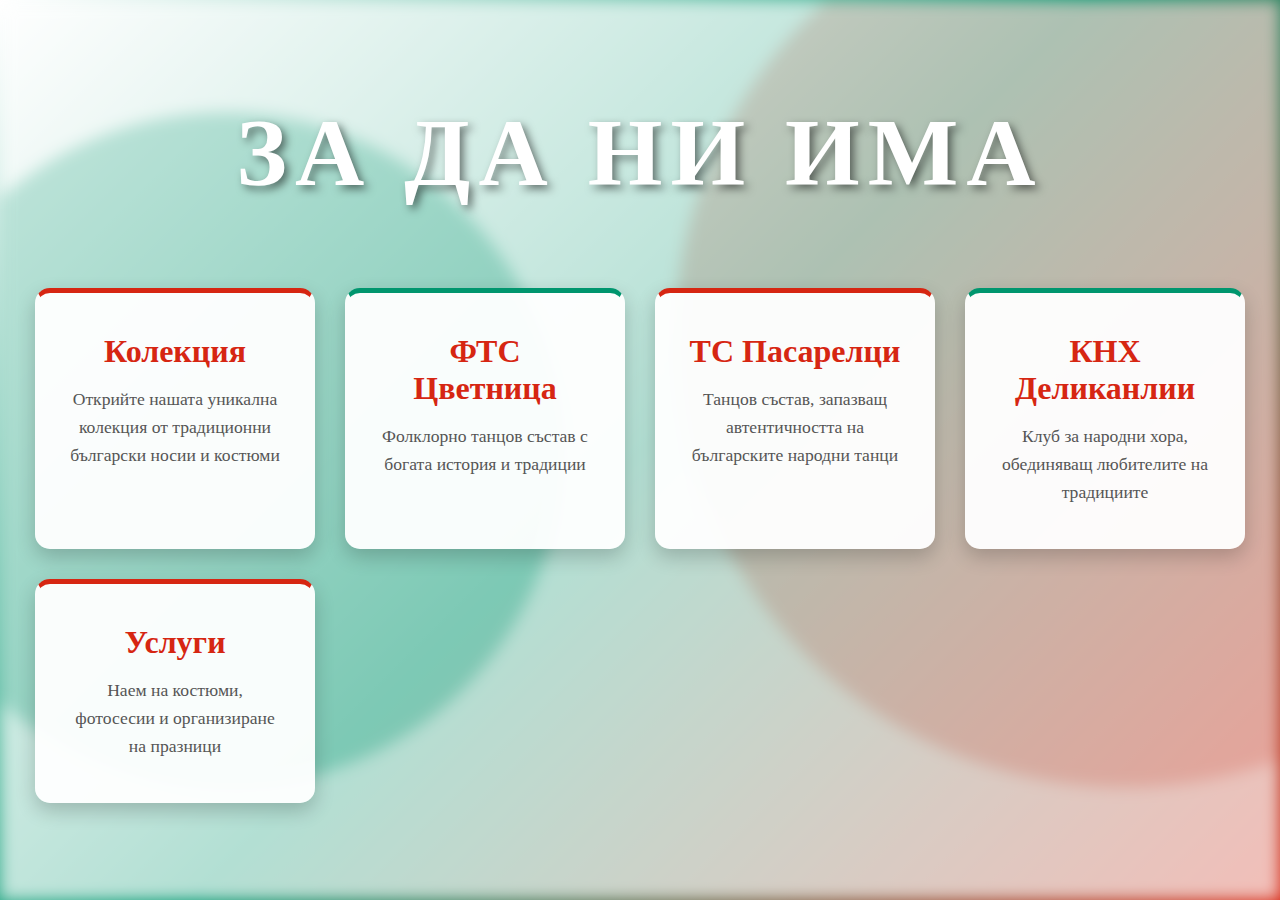
<file: index.html>
<!DOCTYPE html>
<html lang="bg">
<head>
    <meta charset="UTF-8">
    <meta name="viewport" content="width=device-width, initial-scale=1.0">
    <title>За да ни има</title>
    <style>
        * {
            margin: 0;
            padding: 0;
            box-sizing: border-box;
        }

        body {
            font-family: 'Georgia', serif;
            overflow-x: hidden;
        }

        /* Main container */
        .main-container {
            min-height: 100vh;
            min-height: 100dvh;
            display: flex;
            flex-direction: column;
            align-items: center;
            justify-content: center;
            background: linear-gradient(135deg, #FFFFFF 0%, #00966E 50%, #D62612 100%);
            position: relative;
            padding: 20px;
        }

        .main-container::before {
            content: '';
            position: absolute;
            top: 0;
            left: 0;
            right: 0;
            bottom: 0;
            background: url('data:image/svg+xml,<svg xmlns="http://www.w3.org/2000/svg" viewBox="0 0 1200 800"><rect fill="%23FFFFFF" width="1200" height="800"/><circle fill="%2300966E" opacity="0.3" cx="200" cy="400" r="300"/><circle fill="%23D62612" opacity="0.2" cx="1000" cy="300" r="400"/></svg>');
            background-size: cover;
            filter: blur(8px);
            opacity: 0.7;
        }

        .content {
            position: relative;
            z-index: 2;
            text-align: center;
            padding: 20px;
        }

        /* Main title */
        h1 {
            font-size: 6rem;
            color: white;
            text-shadow: 4px 4px 8px rgba(0,0,0,0.5);
            margin-bottom: 80px;
            letter-spacing: 8px;
            font-weight: bold;
        }

        /* Navigation buttons container */
        .nav-buttons {
            display: grid;
            grid-template-columns: repeat(auto-fit, minmax(280px, 1fr));
            gap: 30px;
            max-width: 1400px;
            width: 100%;
            padding: 0 40px;
        }

        /* Individual button */
        .nav-button {
            background: rgba(255, 255, 255, 0.95);
            padding: 40px 30px;
            border-radius: 15px;
            text-decoration: none;
            color: #333;
            transition: all 0.3s;
            box-shadow: 0 8px 20px rgba(0,0,0,0.2);
            border: 3px solid transparent;
            position: relative;
            overflow: hidden;
        }

        .nav-button::before {
            content: '';
            position: absolute;
            top: 0;
            left: -100%;
            width: 100%;
            height: 100%;
            background: linear-gradient(90deg, transparent, rgba(255,255,255,0.3), transparent);
            transition: left 0.5s;
        }

        .nav-button:hover::before {
            left: 100%;
        }

        .nav-button:hover {
            transform: translateY(-10px);
            box-shadow: 0 15px 30px rgba(0,0,0,0.3);
            border-color: #D62612;
        }

        .nav-button h2 {
            font-size: 2rem;
            color: #D62612;
            margin-bottom: 15px;
        }

        .nav-button p {
            font-size: 1.1rem;
            color: #555;
            line-height: 1.6;
        }

        /* Special styling for each button */
        .nav-button:nth-child(1) {
            border-top: 5px solid #D62612;
        }

        .nav-button:nth-child(2) {
            border-top: 5px solid #00966E;
        }

        .nav-button:nth-child(3) {
            border-top: 5px solid #D62612;
        }

        .nav-button:nth-child(4) {
            border-top: 5px solid #00966E;
        }

        .nav-button:nth-child(5) {
            border-top: 5px solid #D62612;
        }

        /* Responsive design */
        @media (max-width: 1200px) {
            h1 {
                font-size: 4.5rem;
                margin-bottom: 60px;
            }

            .nav-buttons {
                grid-template-columns: repeat(auto-fit, minmax(250px, 1fr));
                gap: 25px;
            }

            .nav-button h2 {
                font-size: 1.7rem;
            }
        }

        @media (max-width: 768px) {
            h1 {
                font-size: 3rem;
                margin-bottom: 40px;
                letter-spacing: 4px;
            }

            .nav-buttons {
                grid-template-columns: 1fr;
                gap: 20px;
                padding: 0 20px;
            }

            .nav-button {
                padding: 30px 20px;
            }

            .nav-button h2 {
                font-size: 1.5rem;
            }

            .nav-button p {
                font-size: 1rem;
            }
        }

        @media (max-width: 480px) {
            h1 {
                font-size: 1.6rem;
                letter-spacing: 2px;
                margin-bottom: 30px;
            }

            .nav-buttons {
                padding: 0 10px;
                gap: 15px;
            }

            .nav-button {
                padding: 20px 15px;
            }

            .nav-button h2 {
                font-size: 1.2rem;
                margin-bottom: 10px;
            }

            .nav-button p {
                font-size: 0.9rem;
            }
        }

        @media (max-width: 360px) {
            h1 {
                font-size: 1.4rem;
                letter-spacing: 1px;
            }

            .nav-button h2 {
                font-size: 1.1rem;
            }
        }

        /* Animation on page load */
        @keyframes fadeInUp {
            from {
                opacity: 0;
                transform: translateY(30px);
            }
            to {
                opacity: 1;
                transform: translateY(0);
            }
        }

        h1 {
            animation: fadeInUp 1s ease-out;
        }

        .nav-button {
            animation: fadeInUp 1s ease-out;
            animation-fill-mode: backwards;
        }

        .nav-button:nth-child(1) { animation-delay: 0.1s; }
        .nav-button:nth-child(2) { animation-delay: 0.2s; }
        .nav-button:nth-child(3) { animation-delay: 0.3s; }
        .nav-button:nth-child(4) { animation-delay: 0.4s; }
        .nav-button:nth-child(5) { animation-delay: 0.5s; }
    </style>
</head>
<body>
    <div class="main-container">
        <div class="content">
            <h1>ЗА ДА НИ ИМА</h1>

            <div class="nav-buttons">
                <a href="kolekcia.html" class="nav-button">
                    <h2>Колекция</h2>
                    <p>Открийте нашата уникална колекция от традиционни български носии и костюми</p>
                </a>

                <a href="fts-tsvetnica.html" class="nav-button">
                    <h2>ФТС Цветница</h2>
                    <p>Фолклорно танцов състав с богата история и традиции</p>
                </a>

                <a href="ts-pasarelci.html" class="nav-button">
                    <h2>ТС Пасарелци</h2>
                    <p>Танцов състав, запазващ автентичността на българските народни танци</p>
                </a>

                <a href="knh-delikanlii.html" class="nav-button">
                    <h2>КНХ Деликанлии</h2>
                    <p>Клуб за народни хора, обединяващ любителите на традициите</p>
                </a>

                <a href="uslugi.html" class="nav-button">
                    <h2>Услуги</h2>
                    <p>Наем на костюми, фотосесии и организиране на празници</p>
                </a>
            </div>
        </div>
    </div>
</body>
</html>
</file>
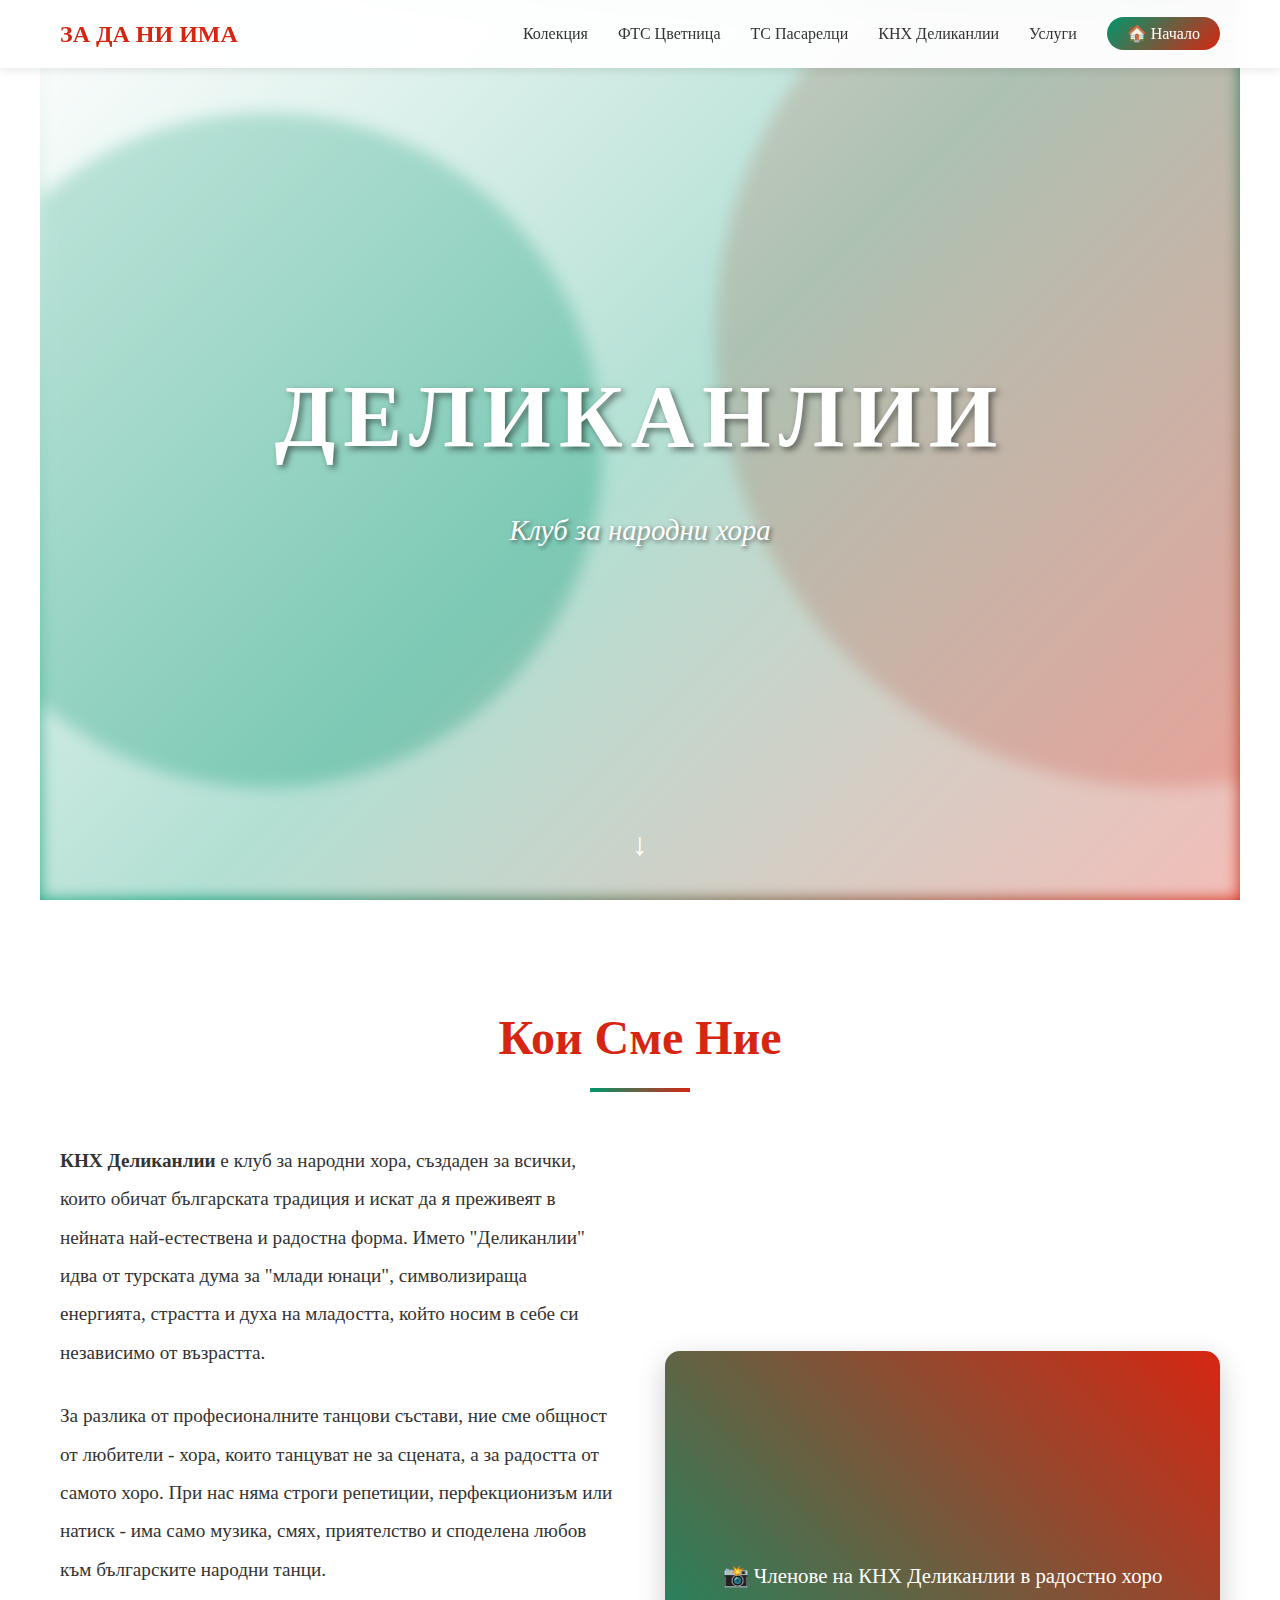
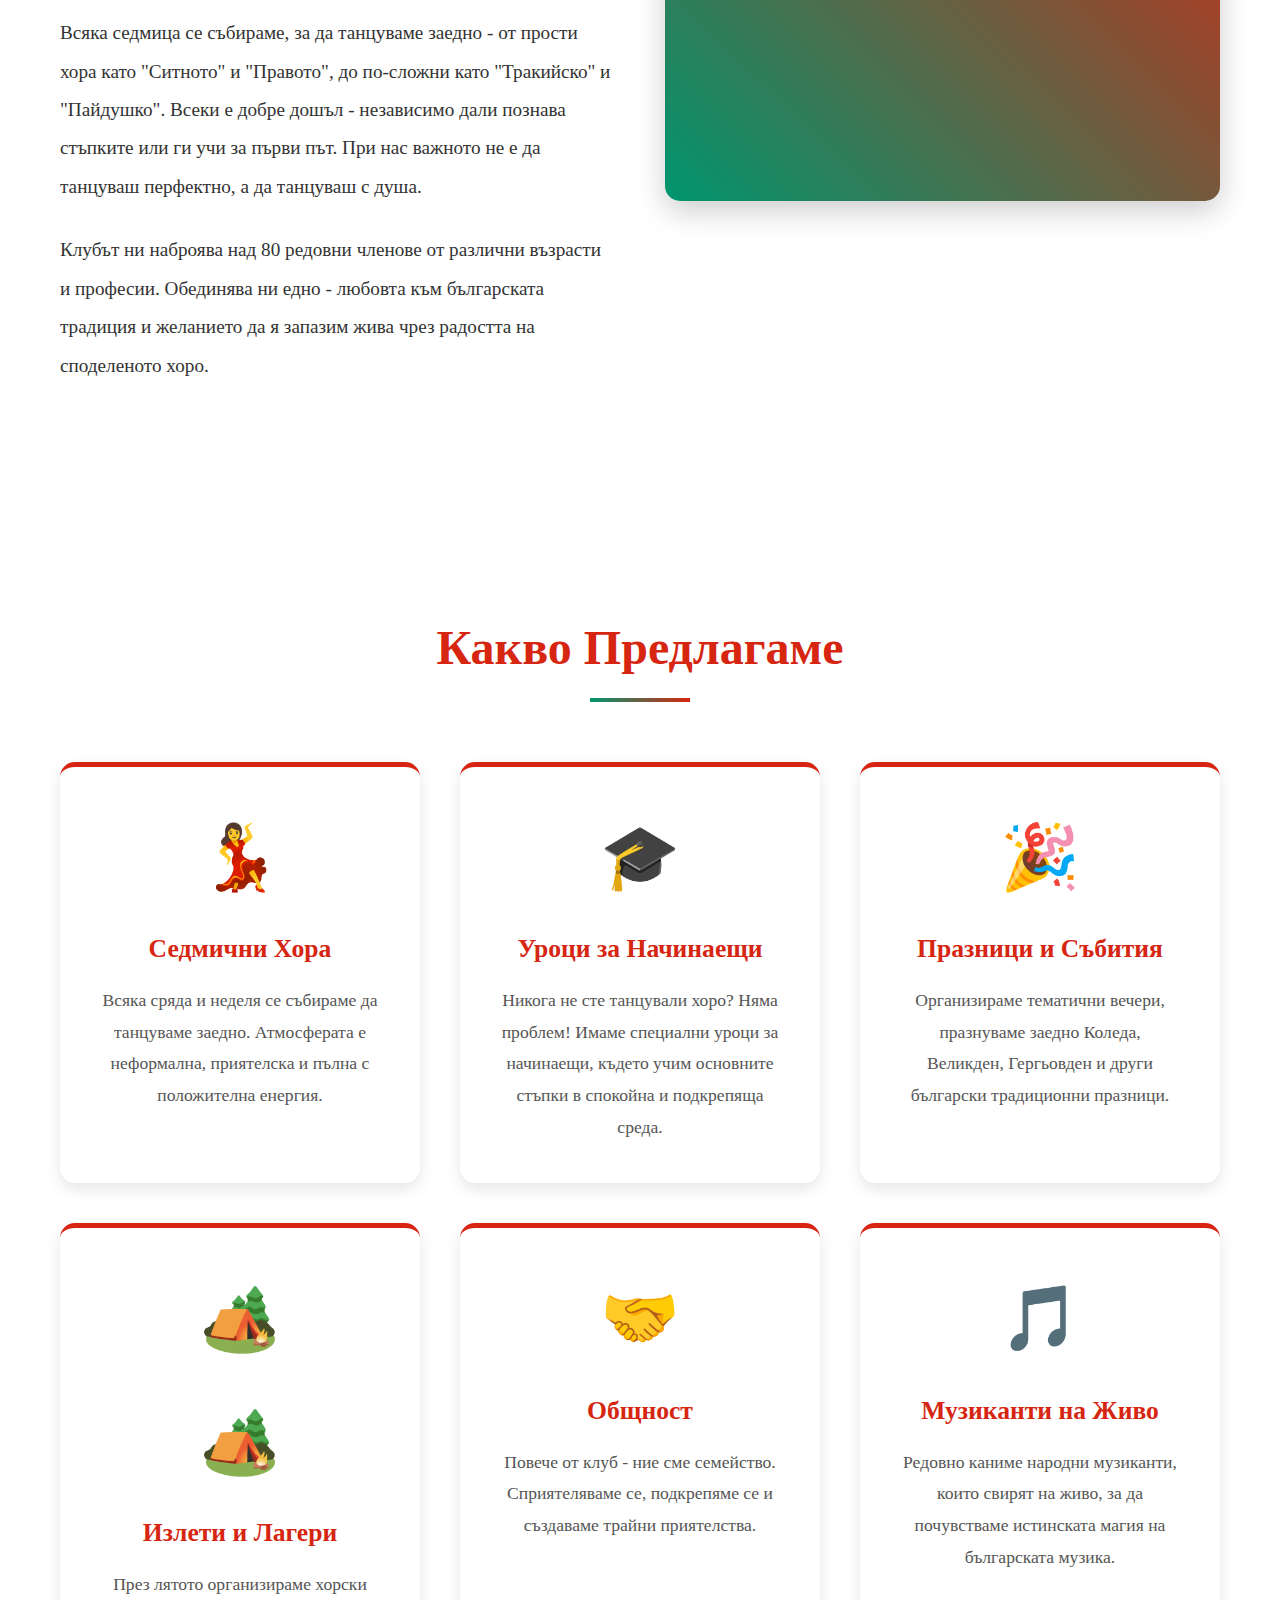
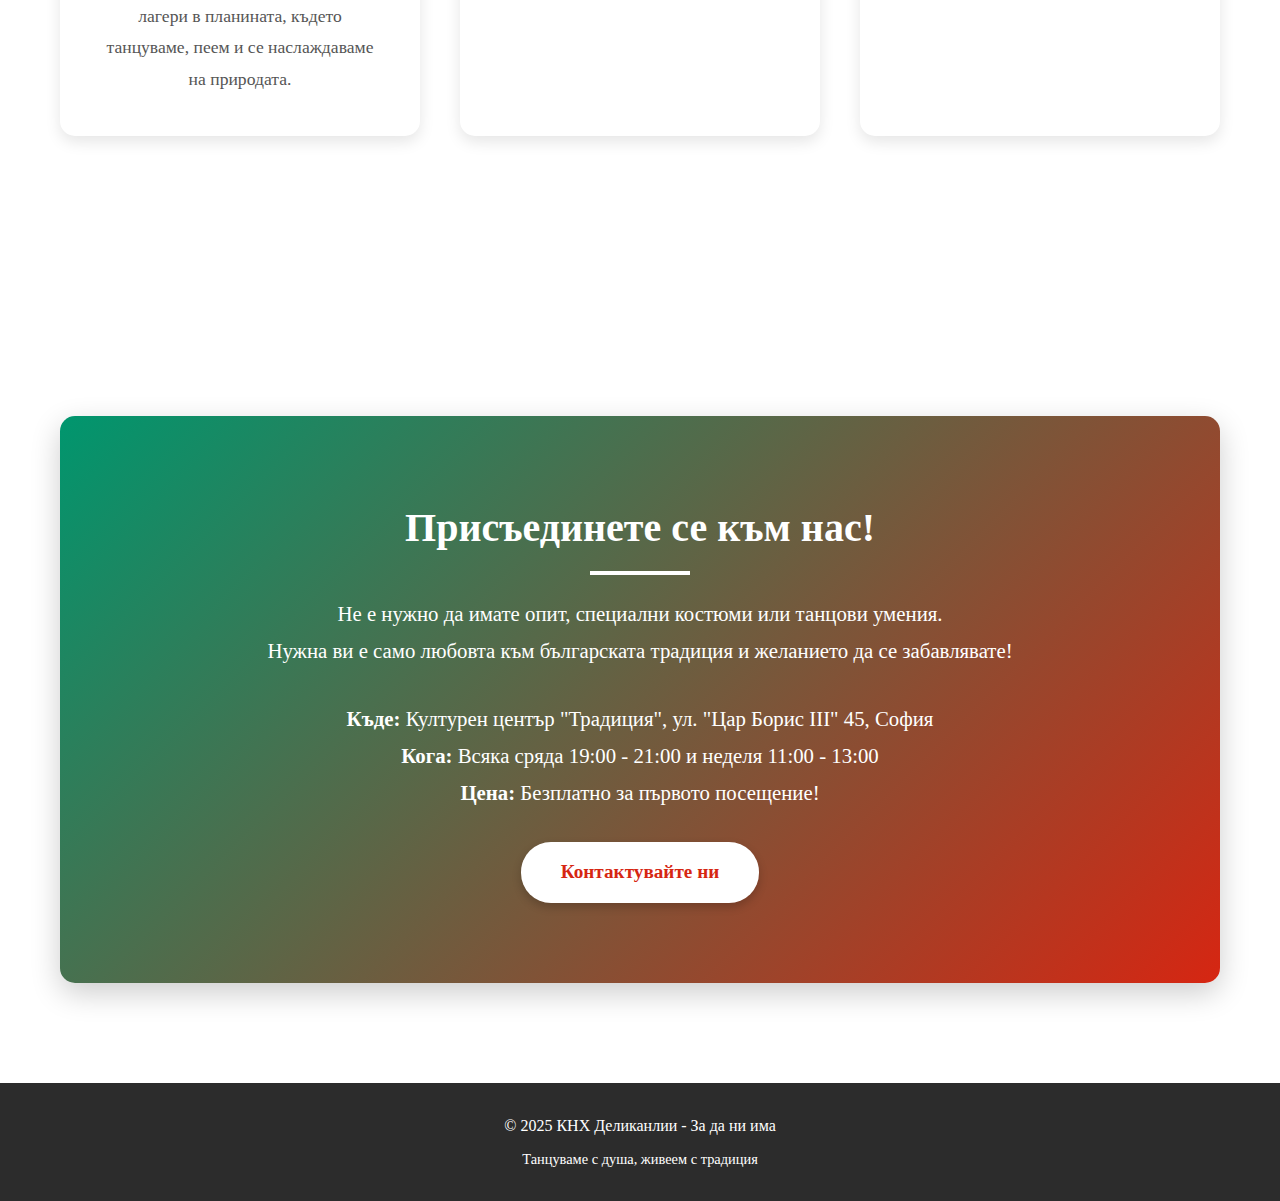
<file: knh-delikanlii.html>
<!DOCTYPE html>
<html lang="bg">
<head>
    <meta charset="UTF-8">
    <meta name="viewport" content="width=device-width, initial-scale=1.0">
    <title>КНХ Деликанлии - За да ни има</title>
    <style>
        * {
            margin: 0;
            padding: 0;
            box-sizing: border-box;
        }

        body {
            font-family: 'Georgia', serif;
            color: #333;
            line-height: 1.6;
        }

        /* Navigation Header */
        nav {
            position: fixed;
            top: 0;
            left: 0;
            right: 0;
            background: rgba(255, 255, 255, 0.95);
            backdrop-filter: blur(10px);
            box-shadow: 0 2px 10px rgba(0,0,0,0.1);
            z-index: 1000;
            padding: 15px 0;
        }

        .nav-container {
            max-width: 1200px;
            margin: 0 auto;
            display: flex;
            justify-content: space-between;
            align-items: center;
            padding: 0 20px;
        }

        .nav-logo {
            font-size: 1.5rem;
            font-weight: bold;
            color: #D62612;
            text-decoration: none;
        }

        .nav-links {
            display: flex;
            gap: 30px;
            list-style: none;
        }

        .nav-links a {
            text-decoration: none;
            color: #333;
            font-weight: 500;
            transition: color 0.3s;
            position: relative;
        }

        .nav-links a:hover {
            color: #D62612;
        }

        .nav-links a::after {
            content: '';
            position: absolute;
            bottom: -5px;
            left: 0;
            width: 0;
            height: 2px;
            background: linear-gradient(90deg, #00966E, #D62612);
            transition: width 0.3s;
        }

        .nav-links a:hover::after {
            width: 100%;
        }

        .home-button {
            background: linear-gradient(135deg, #00966E, #D62612);
            color: white !important;
            padding: 8px 20px;
            border-radius: 20px;
            font-weight: bold;
        }

        .home-button:hover {
            color: white !important;
            transform: scale(1.05);
        }

        .home-button::after {
            display: none;
        }

        /* Hamburger Menu */
        .hamburger {
            display: none;
            flex-direction: column;
            cursor: pointer;
            padding: 10px;
            z-index: 1001;
        }

        .hamburger span {
            width: 25px;
            height: 3px;
            background: #333;
            margin: 3px 0;
            transition: all 0.3s;
            border-radius: 2px;
        }

        .hamburger.active span:nth-child(1) {
            transform: rotate(45deg) translate(5px, 5px);
        }

        .hamburger.active span:nth-child(2) {
            opacity: 0;
        }

        .hamburger.active span:nth-child(3) {
            transform: rotate(-45deg) translate(7px, -6px);
        }

        /* Hero Section */
        .hero {
            min-height: 100vh;
            min-height: 100dvh;
            position: relative;
            display: flex;
            align-items: center;
            justify-content: center;
            overflow: hidden;
            background: linear-gradient(135deg, #FFFFFF 0%, #00966E 50%, #D62612 100%);
        }

        .hero::before {
            content: '';
            position: absolute;
            top: 0;
            left: 0;
            right: 0;
            bottom: 0;
            background: url('data:image/svg+xml,<svg xmlns="http://www.w3.org/2000/svg" viewBox="0 0 1200 800"><rect fill="%23FFFFFF" width="1200" height="800"/><circle fill="%2300966E" opacity="0.3" cx="200" cy="400" r="300"/><circle fill="%23D62612" opacity="0.2" cx="1000" cy="300" r="400"/></svg>');
            background-size: cover;
            filter: blur(8px);
            opacity: 0.7;
        }

        .hero-content {
            position: relative;
            z-index: 2;
            text-align: center;
            color: white;
            padding: 20px;
        }

        .hero h1 {
            font-size: 5.5rem;
            font-weight: bold;
            text-shadow: 3px 3px 6px rgba(0,0,0,0.5);
            margin-bottom: 20px;
            letter-spacing: 8px;
        }

        .hero p {
            font-size: 1.8rem;
            text-shadow: 2px 2px 4px rgba(0,0,0,0.5);
            font-style: italic;
        }

        .scroll-indicator {
            position: absolute;
            bottom: 30px;
            left: 50%;
            transform: translateX(-50%);
            color: white;
            font-size: 2rem;
            animation: bounce 2s infinite;
        }

        @keyframes bounce {
            0%, 20%, 50%, 80%, 100% { transform: translateX(-50%) translateY(0); }
            40% { transform: translateX(-50%) translateY(-10px); }
            60% { transform: translateX(-50%) translateY(-5px); }
        }

        /* Section Styling */
        section {
            padding: 100px 20px;
            max-width: 1200px;
            margin: 0 auto;
        }

        h2 {
            font-size: 3rem;
            color: #D62612;
            margin-bottom: 30px;
            text-align: center;
            position: relative;
            padding-bottom: 15px;
        }

        h2::after {
            content: '';
            position: absolute;
            bottom: 0;
            left: 50%;
            transform: translateX(-50%);
            width: 100px;
            height: 4px;
            background: linear-gradient(90deg, #00966E, #D62612);
        }

        /* About Section */
        .about-content {
            display: grid;
            grid-template-columns: 1fr 1fr;
            gap: 50px;
            align-items: center;
            margin-top: 50px;
        }

        .about-text {
            font-size: 1.2rem;
            line-height: 2;
        }

        .about-text p {
            margin-bottom: 25px;
        }

        .about-image {
            width: 100%;
            height: 450px;
            background: linear-gradient(45deg, #00966E, #D62612);
            border-radius: 15px;
            display: flex;
            align-items: center;
            justify-content: center;
            color: white;
            font-size: 1.3rem;
            text-align: center;
            padding: 30px;
            box-shadow: 0 10px 30px rgba(0,0,0,0.2);
        }

        /* Features Section */
        .features-grid {
            display: grid;
            grid-template-columns: repeat(auto-fit, minmax(300px, 1fr));
            gap: 40px;
            margin-top: 60px;
        }

        .feature-card {
            background: white;
            padding: 40px;
            border-radius: 15px;
            box-shadow: 0 6px 15px rgba(0,0,0,0.1);
            border-top: 5px solid #D62612;
            transition: all 0.3s;
            text-align: center;
        }

        .feature-card:hover {
            transform: translateY(-10px);
            box-shadow: 0 12px 25px rgba(0,0,0,0.15);
        }

        .feature-icon {
            font-size: 4rem;
            margin-bottom: 20px;
        }

        .feature-card h3 {
            color: #D62612;
            margin-bottom: 15px;
            font-size: 1.6rem;
        }

        .feature-card p {
            color: #555;
            line-height: 1.8;
            font-size: 1.1rem;
        }

        /* CTA Section */
        .cta-section {
            background: linear-gradient(135deg, #00966E, #D62612);
            color: white;
            padding: 80px 40px;
            text-align: center;
            border-radius: 15px;
            margin-top: 80px;
            box-shadow: 0 10px 30px rgba(0,0,0,0.2);
        }

        .cta-section h2 {
            color: white;
            font-size: 2.5rem;
            margin-bottom: 20px;
        }

        .cta-section h2::after {
            background: white;
        }

        .cta-section p {
            font-size: 1.3rem;
            margin-bottom: 30px;
            line-height: 1.8;
        }

        .cta-button {
            display: inline-block;
            background: white;
            color: #D62612;
            padding: 15px 40px;
            border-radius: 30px;
            text-decoration: none;
            font-weight: bold;
            font-size: 1.2rem;
            transition: all 0.3s;
            box-shadow: 0 4px 10px rgba(0,0,0,0.2);
        }

        .cta-button:hover {
            transform: scale(1.05);
            box-shadow: 0 6px 15px rgba(0,0,0,0.3);
        }

        /* Footer */
        footer {
            background: #2c2c2c;
            color: white;
            text-align: center;
            padding: 30px 20px;
        }

        /* Responsive */
        @media (max-width: 900px) {
            .hamburger {
                display: flex;
            }

            .nav-links {
                position: fixed;
                top: 0;
                right: -100%;
                width: 280px;
                height: 100vh;
                height: 100dvh;
                background: rgba(255, 255, 255, 0.98);
                flex-direction: column;
                justify-content: center;
                align-items: center;
                gap: 25px;
                transition: right 0.3s ease;
                box-shadow: -5px 0 20px rgba(0,0,0,0.1);
                padding: 20px;
            }

            .nav-links.active {
                right: 0;
            }

            .nav-links a {
                font-size: 1.1rem;
            }

            .home-button {
                margin-top: 10px;
            }
        }

        @media (max-width: 768px) {
            .hero h1 {
                font-size: 3rem;
                letter-spacing: 4px;
            }

            .hero p {
                font-size: 1.2rem;
            }

            .about-content {
                grid-template-columns: 1fr;
            }

            h2 {
                font-size: 2rem;
            }

            section {
                padding: 60px 15px;
            }

            .features-grid {
                grid-template-columns: 1fr;
            }

            .about-image {
                height: 300px;
            }

            .about-text {
                font-size: 1.1rem;
            }

            .cta-section {
                padding: 50px 20px;
                margin-top: 40px;
            }

            .cta-section h2 {
                font-size: 2rem;
            }

            .cta-section p {
                font-size: 1.1rem;
            }
        }

        @media (max-width: 480px) {
            .hero h1 {
                font-size: 2.2rem;
                letter-spacing: 2px;
            }

            .hero p {
                font-size: 1rem;
            }

            h2 {
                font-size: 1.6rem;
            }

            section {
                padding: 40px 10px;
            }

            .feature-card {
                padding: 25px;
            }

            .feature-icon {
                font-size: 3rem;
            }

            .feature-card h3 {
                font-size: 1.3rem;
            }

            .feature-card p {
                font-size: 1rem;
            }

            .about-text {
                font-size: 1rem;
            }

            .about-image {
                height: 250px;
            }

            .nav-logo {
                font-size: 1rem;
            }

            .cta-section {
                padding: 40px 15px;
            }

            .cta-section h2 {
                font-size: 1.6rem;
            }

            .cta-section p {
                font-size: 1rem;
            }

            .cta-button {
                padding: 12px 30px;
                font-size: 1rem;
            }

            footer {
                padding: 20px 15px;
            }

            footer p {
                font-size: 0.9rem;
            }
        }

        @media (max-width: 360px) {
            .hero h1 {
                font-size: 1.8rem;
            }

            h2 {
                font-size: 1.4rem;
            }

            .cta-section h2 {
                font-size: 1.4rem;
            }
        }
    </style>
</head>
<body>
    <!-- Navigation Header -->
    <nav>
        <div class="nav-container">
            <a href="index.html" class="nav-logo">ЗА ДА НИ ИМА</a>
            <div class="hamburger" onclick="toggleMenu()">
                <span></span>
                <span></span>
                <span></span>
            </div>
            <ul class="nav-links">
                <li><a href="kolekcia.html">Колекция</a></li>
                <li><a href="fts-tsvetnica.html">ФТС Цветница</a></li>
                <li><a href="ts-pasarelci.html">ТС Пасарелци</a></li>
                <li><a href="knh-delikanlii.html">КНХ Деликанлии</a></li>
                <li><a href="uslugi.html">Услуги</a></li>
                <li><a href="index.html" class="home-button">🏠 Начало</a></li>
            </ul>
        </div>
    </nav>

    <!-- Hero Section -->
    <section class="hero">
        <div class="hero-content">
            <h1>ДЕЛИКАНЛИИ</h1>
            <p>Клуб за народни хора</p>
        </div>
        <div class="scroll-indicator">↓</div>
    </section>

    <!-- About Section -->
    <section id="koi-sme-nie">
        <h2>Кои Сме Ние</h2>
        <div class="about-content">
            <div class="about-text">
                <p>
                    <strong>КНХ Деликанлии</strong> е клуб за народни хора, създаден за всички, които обичат българската традиция и искат да я преживеят в нейната най-естествена и радостна форма. Името "Деликанлии" идва от турската дума за "млади юнаци", символизираща енергията, страстта и духа на младостта, който носим в себе си независимо от възрастта.
                </p>
                <p>
                    За разлика от професионалните танцови състави, ние сме общност от любители - хора, които танцуват не за сцената, а за радостта от самото хоро. При нас няма строги репетиции, перфекционизъм или натиск - има само музика, смях, приятелство и споделена любов към българските народни танци.
                </p>
                <p>
                    Всяка седмица се събираме, за да танцуваме заедно - от прости хора като "Ситното" и "Правото", до по-сложни като "Тракийско" и "Пайдушко". Всеки е добре дошъл - независимо дали познава стъпките или ги учи за първи път. При нас важното не е да танцуваш перфектно, а да танцуваш с душа.
                </p>
                <p>
                    Клубът ни наброява над 80 редовни членове от различни възрасти и професии. Обединява ни едно - любовта към българската традиция и желанието да я запазим жива чрез радостта на споделеното хоро.
                </p>
            </div>
            <div class="about-image">
                <p>📸 Членове на КНХ Деликанлии в радостно хоро</p>
            </div>
        </div>
    </section>

    <!-- Features Section -->
    <section>
        <h2>Какво Предлагаме</h2>
        <div class="features-grid">
            <div class="feature-card">
                <div class="feature-icon">💃</div>
                <h3>Седмични Хора</h3>
                <p>Всяка сряда и неделя се събираме да танцуваме заедно. Атмосферата е неформална, приятелска и пълна с положителна енергия.</p>
            </div>

            <div class="feature-card">
                <div class="feature-icon">🎓</div>
                <h3>Уроци за Начинаещи</h3>
                <p>Никога не сте танцували хоро? Няма проблем! Имаме специални уроци за начинаещи, където учим основните стъпки в спокойна и подкрепяща среда.</p>
            </div>

            <div class="feature-card">
                <div class="feature-icon">🎉</div>
                <h3>Празници и Събития</h3>
                <p>Организираме тематични вечери, празнуваме заедно Коледа, Великден, Гергьовден и други български традиционни празници.</p>
            </div>

            <div class="feature-card">
                <div class="feature-icon">🏕️</div>
                <div class="feature-icon">🏕️</div>
                <h3>Излети и Лагери</h3>
                <p>През лятото организираме хорски лагери в планината, където танцуваме, пеем и се наслаждаваме на природата.</p>
            </div>

            <div class="feature-card">
                <div class="feature-icon">🤝</div>
                <h3>Общност</h3>
                <p>Повече от клуб - ние сме семейство. Сприятеляваме се, подкрепяме се и създаваме трайни приятелства.</p>
            </div>

            <div class="feature-card">
                <div class="feature-icon">🎵</div>
                <h3>Музиканти на Живо</h3>
                <p>Редовно канимe народни музиканти, които свирят на живо, за да почувстваме истинската магия на българската музика.</p>
            </div>
        </div>
    </section>

    <!-- CTA Section -->
    <section>
        <div class="cta-section">
            <h2>Присъединете се към нас!</h2>
            <p>
                Не е нужно да имате опит, специални костюми или танцови умения.<br>
                Нужна ви е само любовта към българската традиция и желанието да се забавлявате!
            </p>
            <p style="margin-top: 20px;">
                <strong>Къде:</strong> Културен център "Традиция", ул. "Цар Борис III" 45, София<br>
                <strong>Кога:</strong> Всяка сряда 19:00 - 21:00 и неделя 11:00 - 13:00<br>
                <strong>Цена:</strong> Безплатно за първото посещение!
            </p>
            <a href="index.html" class="cta-button">Контактувайте ни</a>
        </div>
    </section>

    <!-- Footer -->
    <footer>
        <p>&copy; 2025 КНХ Деликанлии - За да ни има</p>
        <p style="margin-top: 10px; font-size: 0.9rem;">Танцуваме с душа, живеем с традиция</p>
    </footer>

    <script>
        // Hamburger menu toggle
        function toggleMenu() {
            document.querySelector('.hamburger').classList.toggle('active');
            document.querySelector('.nav-links').classList.toggle('active');
        }

        // Close menu when clicking a link
        document.querySelectorAll('.nav-links a').forEach(link => {
            link.addEventListener('click', () => {
                document.querySelector('.hamburger').classList.remove('active');
                document.querySelector('.nav-links').classList.remove('active');
            });
        });

        // Smooth scrolling for navigation links
        document.querySelectorAll('a[href^="#"]').forEach(anchor => {
            anchor.addEventListener('click', function (e) {
                e.preventDefault();
                const target = document.querySelector(this.getAttribute('href'));
                if (target) {
                    const navHeight = document.querySelector('nav').offsetHeight;
                    const targetPosition = target.offsetTop - navHeight;
                    window.scrollTo({
                        top: targetPosition,
                        behavior: 'smooth'
                    });
                }
            });
        });
    </script>
</body>
</html>
</file>
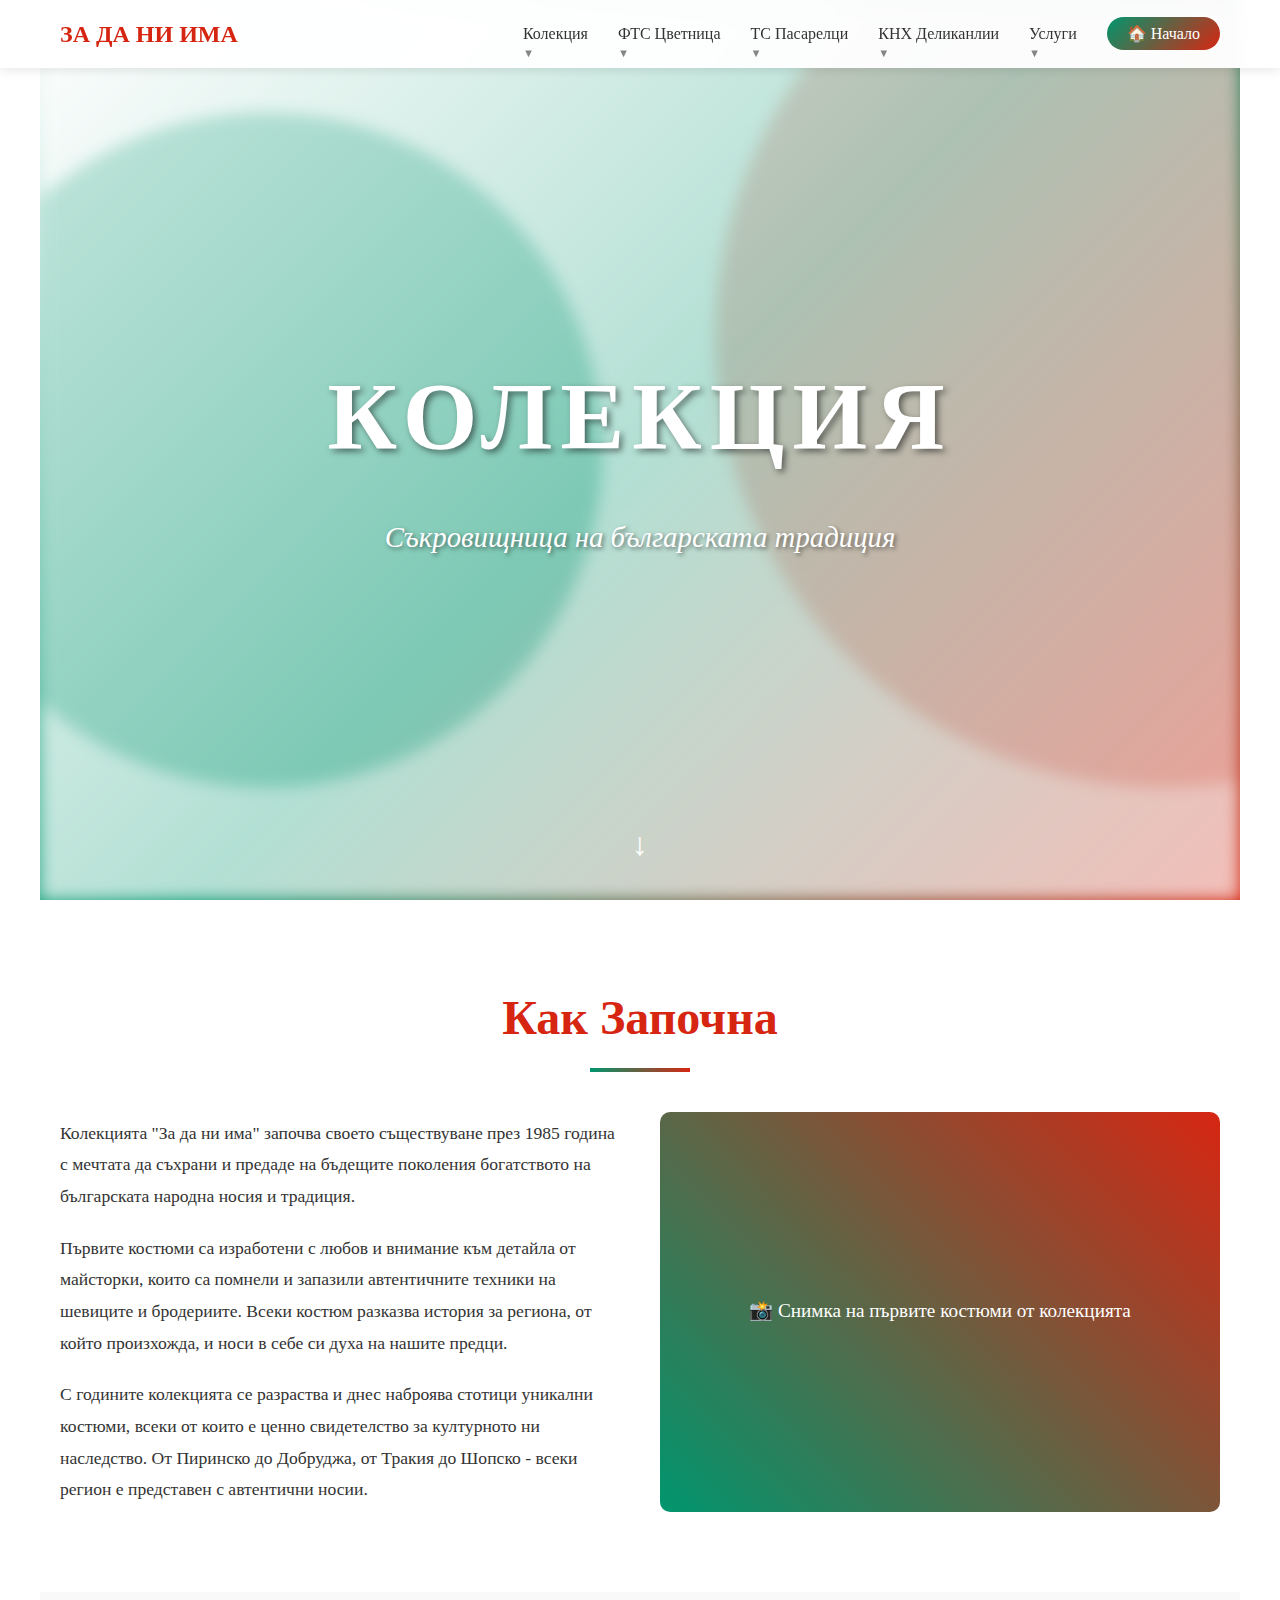
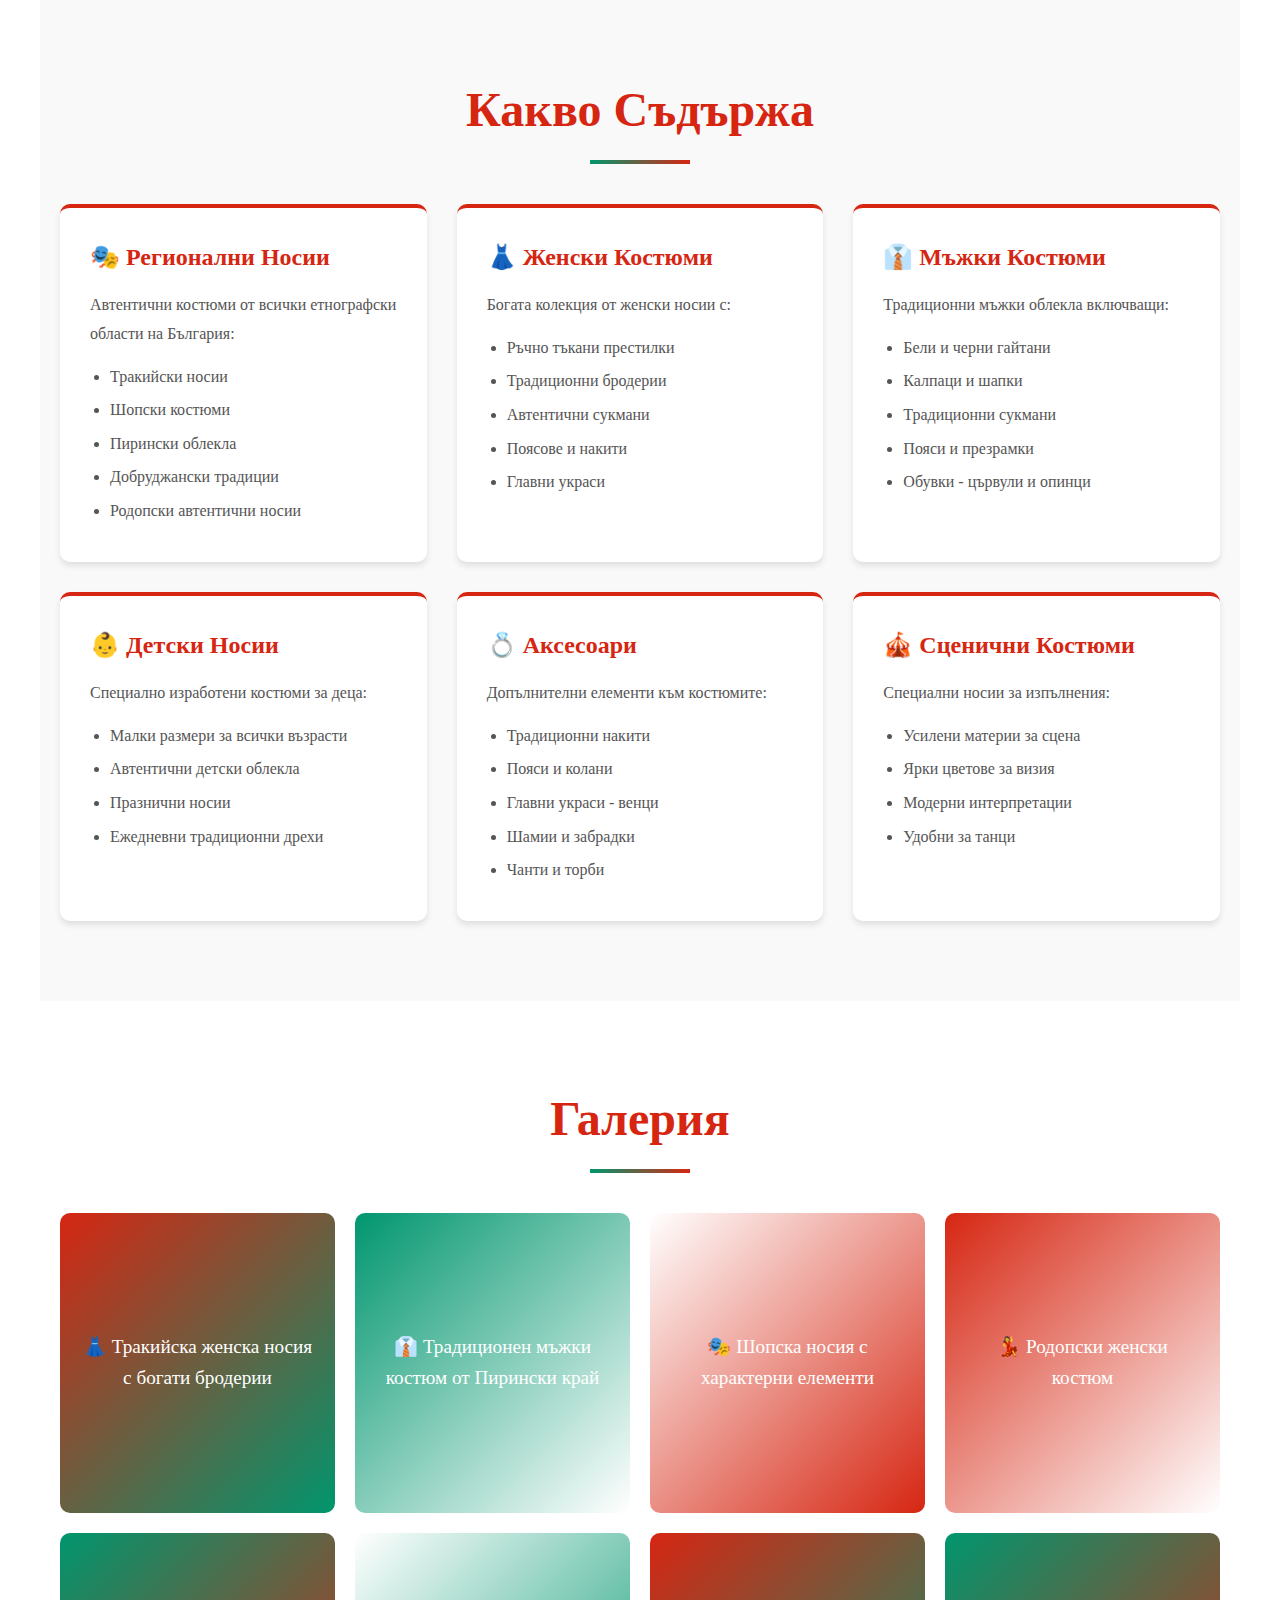
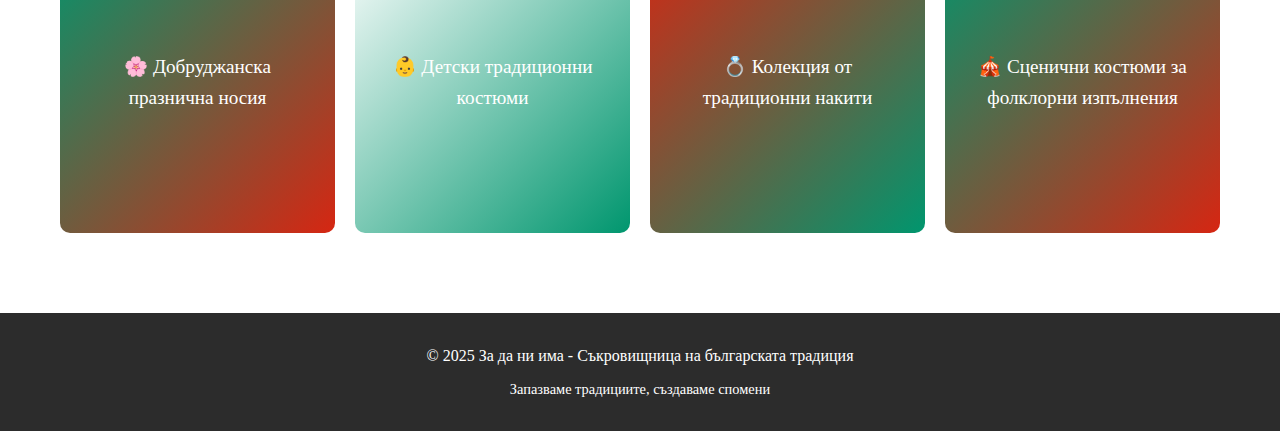
<file: kolekcia.html>
<!DOCTYPE html>
<html lang="bg">
<head>
    <meta charset="UTF-8">
    <meta name="viewport" content="width=device-width, initial-scale=1.0">
    <title>Колекция - За да ни има</title>
    <style>
        * {
            margin: 0;
            padding: 0;
            box-sizing: border-box;
        }

        body {
            font-family: 'Georgia', serif;
            color: #333;
            line-height: 1.6;
        }

        /* Navigation Header */
        nav {
            position: fixed;
            top: 0;
            left: 0;
            right: 0;
            background: rgba(255, 255, 255, 0.95);
            backdrop-filter: blur(10px);
            box-shadow: 0 2px 10px rgba(0,0,0,0.1);
            z-index: 1000;
            padding: 15px 0;
        }

        .nav-container {
            max-width: 1200px;
            margin: 0 auto;
            display: flex;
            justify-content: space-between;
            align-items: center;
            padding: 0 20px;
        }

        .nav-logo {
            font-size: 1.5rem;
            font-weight: bold;
            color: #D62612;
            text-decoration: none;
        }

        .nav-links {
            display: flex;
            gap: 30px;
            list-style: none;
        }

        .nav-links a {
            text-decoration: none;
            color: #333;
            font-weight: 500;
            transition: color 0.3s;
            position: relative;
        }

        .nav-links a:hover {
            color: #D62612;
        }

        .nav-links a::after {
            content: '';
            position: absolute;
            bottom: -5px;
            left: 0;
            width: 0;
            height: 2px;
            background: linear-gradient(90deg, #00966E, #D62612);
            transition: width 0.3s;
        }

        .nav-links a:hover::after {
            width: 100%;
        }

        .home-button {
            background: linear-gradient(135deg, #00966E, #D62612);
            color: white !important;
            padding: 8px 20px;
            border-radius: 20px;
            font-weight: bold;
        }

        .home-button:hover {
            color: white !important;
            transform: scale(1.05);
        }

        .home-button::after {
            display: none;
        }

        /* Navigation Dropdown Styles */
        .nav-links li {
            position: relative;
        }

        .nav-links .has-dropdown > a::after {
            content: ' ▼';
            font-size: 0.7em;
            opacity: 0.6;
        }

        .dropdown-menu {
            display: none;
            position: absolute;
            top: 100%;
            left: 0;
            background: white;
            min-width: 200px;
            box-shadow: 0 5px 15px rgba(0,0,0,0.15);
            border-radius: 8px;
            padding: 10px 0;
            z-index: 1000;
        }

        .dropdown-menu a {
            display: block;
            padding: 10px 20px;
            color: #333;
            text-decoration: none;
            font-size: 0.95rem;
            transition: all 0.2s;
        }

        .dropdown-menu a:hover {
            background: rgba(214, 38, 18, 0.1);
            color: #D62612;
            padding-left: 25px;
        }

        .dropdown-menu a::after {
            display: none;
        }

        .has-dropdown:hover .dropdown-menu {
            display: block;
        }

        /* Hamburger Menu */
        .hamburger {
            display: none;
            flex-direction: column;
            cursor: pointer;
            padding: 10px;
            z-index: 1001;
        }

        .hamburger span {
            width: 25px;
            height: 3px;
            background: #333;
            margin: 3px 0;
            transition: all 0.3s;
            border-radius: 2px;
        }

        .hamburger.active span:nth-child(1) {
            transform: rotate(45deg) translate(5px, 5px);
        }

        .hamburger.active span:nth-child(2) {
            opacity: 0;
        }

        .hamburger.active span:nth-child(3) {
            transform: rotate(-45deg) translate(7px, -6px);
        }

        /* Hero Section */
        .hero {
            min-height: 100vh;
            min-height: 100dvh;
            position: relative;
            display: flex;
            align-items: center;
            justify-content: center;
            overflow: hidden;
            background: linear-gradient(135deg, #FFFFFF 0%, #00966E 50%, #D62612 100%);
        }

        .hero::before {
            content: '';
            position: absolute;
            top: 0;
            left: 0;
            right: 0;
            bottom: 0;
            background: url('data:image/svg+xml,<svg xmlns="http://www.w3.org/2000/svg" viewBox="0 0 1200 800"><rect fill="%23FFFFFF" width="1200" height="800"/><circle fill="%2300966E" opacity="0.3" cx="200" cy="400" r="300"/><circle fill="%23D62612" opacity="0.2" cx="1000" cy="300" r="400"/></svg>');
            background-size: cover;
            filter: blur(8px);
            opacity: 0.7;
        }

        .hero-content {
            position: relative;
            z-index: 2;
            text-align: center;
            color: white;
            padding: 20px;
        }

        .hero h1 {
            font-size: 6rem;
            font-weight: bold;
            text-shadow: 3px 3px 6px rgba(0,0,0,0.5);
            margin-bottom: 20px;
            letter-spacing: 8px;
        }

        .hero p {
            font-size: 1.8rem;
            text-shadow: 2px 2px 4px rgba(0,0,0,0.5);
            font-style: italic;
        }

        .scroll-indicator {
            position: absolute;
            bottom: 30px;
            left: 50%;
            transform: translateX(-50%);
            color: white;
            font-size: 2rem;
            animation: bounce 2s infinite;
        }

        @keyframes bounce {
            0%, 20%, 50%, 80%, 100% { transform: translateX(-50%) translateY(0); }
            40% { transform: translateX(-50%) translateY(-10px); }
            60% { transform: translateX(-50%) translateY(-5px); }
        }

        /* Section Styling */
        section {
            padding: 80px 20px;
            max-width: 1200px;
            margin: 0 auto;
        }

        section:nth-child(even) {
            background-color: #f9f9f9;
        }

        h2 {
            font-size: 3rem;
            color: #D62612;
            margin-bottom: 30px;
            text-align: center;
            position: relative;
            padding-bottom: 15px;
        }

        h2::after {
            content: '';
            position: absolute;
            bottom: 0;
            left: 50%;
            transform: translateX(-50%);
            width: 100px;
            height: 4px;
            background: linear-gradient(90deg, #00966E, #D62612);
        }

        /* How it started section */
        .story-content {
            display: grid;
            grid-template-columns: 1fr 1fr;
            gap: 40px;
            align-items: center;
            margin-top: 40px;
        }

        .story-text {
            font-size: 1.1rem;
            line-height: 1.8;
        }

        .story-image {
            width: 100%;
            height: 400px;
            background: linear-gradient(45deg, #00966E, #D62612);
            border-radius: 10px;
            display: flex;
            align-items: center;
            justify-content: center;
            color: white;
            font-size: 1.2rem;
            text-align: center;
            padding: 20px;
        }

        /* What it contains section */
        .collection-grid {
            display: grid;
            grid-template-columns: repeat(auto-fit, minmax(300px, 1fr));
            gap: 30px;
            margin-top: 40px;
        }

        .collection-card {
            background: white;
            padding: 30px;
            border-radius: 10px;
            box-shadow: 0 4px 6px rgba(0,0,0,0.1);
            border-top: 4px solid #D62612;
            transition: transform 0.3s;
        }

        .collection-card:hover {
            transform: translateY(-5px);
            box-shadow: 0 8px 12px rgba(0,0,0,0.15);
        }

        .collection-card h3 {
            color: #D62612;
            margin-bottom: 15px;
            font-size: 1.5rem;
        }

        .collection-card p {
            color: #555;
            line-height: 1.8;
        }

        .collection-card ul {
            margin-top: 15px;
            margin-left: 20px;
            color: #555;
        }

        .collection-card li {
            margin-bottom: 8px;
        }

        /* Gallery Section */
        .gallery-grid {
            display: grid;
            grid-template-columns: repeat(auto-fit, minmax(250px, 1fr));
            gap: 20px;
            margin-top: 40px;
        }

        .gallery-item {
            height: 300px;
            border-radius: 10px;
            display: flex;
            align-items: center;
            justify-content: center;
            color: white;
            font-size: 1.2rem;
            text-align: center;
            padding: 20px;
            position: relative;
            overflow: hidden;
            cursor: pointer;
            transition: transform 0.3s;
        }

        .gallery-item:hover {
            transform: scale(1.05);
        }

        .gallery-item:nth-child(1) {
            background: linear-gradient(135deg, #D62612, #00966E);
        }

        .gallery-item:nth-child(2) {
            background: linear-gradient(135deg, #00966E, #FFFFFF);
        }

        .gallery-item:nth-child(3) {
            background: linear-gradient(135deg, #FFFFFF, #D62612);
        }

        .gallery-item:nth-child(4) {
            background: linear-gradient(135deg, #D62612, #FFFFFF);
        }

        .gallery-item:nth-child(5) {
            background: linear-gradient(135deg, #00966E, #D62612);
        }

        .gallery-item:nth-child(6) {
            background: linear-gradient(135deg, #FFFFFF, #00966E);
        }

        .gallery-item:nth-child(7) {
            background: linear-gradient(135deg, #D62612, #00966E);
        }

        .gallery-item:nth-child(8) {
            background: linear-gradient(135deg, #00966E, #D62612);
        }

        /* Footer */
        footer {
            background: #2c2c2c;
            color: white;
            text-align: center;
            padding: 30px 20px;
        }

        /* Responsive */
        @media (max-width: 900px) {
            .hamburger {
                display: flex;
            }

            .nav-links {
                position: fixed;
                top: 0;
                right: -100%;
                width: 280px;
                height: 100vh;
                height: 100dvh;
                background: rgba(255, 255, 255, 0.98);
                flex-direction: column;
                justify-content: flex-start;
                align-items: stretch;
                gap: 0;
                transition: right 0.3s ease;
                box-shadow: -5px 0 20px rgba(0,0,0,0.1);
                padding: 80px 0 20px 0;
                overflow-y: auto;
            }

            .nav-links.active {
                right: 0;
            }

            .nav-links li {
                width: 100%;
                border-bottom: 1px solid #eee;
            }

            .nav-links > li > a {
                display: block;
                padding: 15px 25px;
                font-size: 1.1rem;
            }

            .nav-links .has-dropdown > a {
                display: flex;
                justify-content: space-between;
                align-items: center;
            }

            .nav-links .has-dropdown > a::after {
                content: '▼';
                font-size: 0.8em;
                transition: transform 0.3s;
            }

            .nav-links .has-dropdown.open > a::after {
                transform: rotate(180deg);
            }

            .dropdown-menu {
                position: static;
                box-shadow: none;
                background: #f5f5f5;
                border-radius: 0;
                max-height: 0;
                overflow: hidden;
                transition: max-height 0.3s ease;
                padding: 0;
            }

            .has-dropdown.open .dropdown-menu {
                max-height: 500px;
                padding: 5px 0;
            }

            .dropdown-menu a {
                padding: 12px 40px;
                font-size: 1rem;
            }

            .dropdown-menu a:hover {
                padding-left: 45px;
            }

            .has-dropdown:hover .dropdown-menu {
                display: block;
            }

            .home-button {
                margin: 20px 25px 10px;
                text-align: center;
            }
        }

        @media (max-width: 768px) {
            .hero h1 {
                font-size: 3rem;
                letter-spacing: 4px;
            }

            .hero p {
                font-size: 1.2rem;
            }

            .story-content {
                grid-template-columns: 1fr;
            }

            h2 {
                font-size: 2rem;
            }

            section {
                padding: 60px 15px;
            }

            .collection-grid {
                grid-template-columns: 1fr;
            }

            .gallery-grid {
                grid-template-columns: repeat(auto-fit, minmax(200px, 1fr));
            }

            .story-image {
                height: 250px;
            }
        }

        @media (max-width: 480px) {
            .hero h1 {
                font-size: 2.2rem;
                letter-spacing: 2px;
            }

            .hero p {
                font-size: 1rem;
            }

            h2 {
                font-size: 1.6rem;
            }

            section {
                padding: 40px 10px;
            }

            .collection-card {
                padding: 20px;
            }

            .collection-card h3 {
                font-size: 1.3rem;
            }

            .gallery-item {
                height: 200px;
            }

            .story-text {
                font-size: 1rem;
            }

            .nav-logo {
                font-size: 1rem;
            }

            footer {
                padding: 20px 15px;
            }

            footer p {
                font-size: 0.9rem;
            }
        }

        @media (max-width: 360px) {
            .hero h1 {
                font-size: 1.8rem;
            }

            h2 {
                font-size: 1.4rem;
            }

            .collection-card h3 {
                font-size: 1.1rem;
            }
        }
    </style>
</head>
<body>
    <!-- Navigation Header -->
    <nav>
        <div class="nav-container">
            <a href="index.html" class="nav-logo">ЗА ДА НИ ИМА</a>
            <div class="hamburger" onclick="toggleMenu()">
                <span></span>
                <span></span>
                <span></span>
            </div>
            <ul class="nav-links">
                <li class="has-dropdown" onclick="toggleDropdownMenu(this, event)">
                    <a href="kolekcia.html">Колекция</a>
                    <div class="dropdown-menu">
                        <a href="kolekcia.html#kak-zapochna">Как Започна</a>
                        <a href="kolekcia.html#kakvo-sadarza">Какво Съдържа</a>
                        <a href="kolekcia.html#galeria">Галерия</a>
                    </div>
                </li>
                <li class="has-dropdown" onclick="toggleDropdownMenu(this, event)">
                    <a href="fts-tsvetnica.html">ФТС Цветница</a>
                    <div class="dropdown-menu">
                        <a href="fts-tsvetnica.html#koi-sme-nie">Кои Сме Ние</a>
                        <a href="fts-tsvetnica.html#repertoar">Репертоар</a>
                        <a href="fts-tsvetnica.html#postijenia">Постижения</a>
                        <a href="fts-tsvetnica.html#galeria">Галерия</a>
                    </div>
                </li>
                <li class="has-dropdown" onclick="toggleDropdownMenu(this, event)">
                    <a href="ts-pasarelci.html">ТС Пасарелци</a>
                    <div class="dropdown-menu">
                        <a href="ts-pasarelci.html#koi-sme-nie">Кои Сме Ние</a>
                        <a href="ts-pasarelci.html#repertoar">Репертоар</a>
                        <a href="ts-pasarelci.html#postijenia">Постижения</a>
                        <a href="ts-pasarelci.html#galeria">Галерия</a>
                    </div>
                </li>
                <li class="has-dropdown" onclick="toggleDropdownMenu(this, event)">
                    <a href="knh-delikanlii.html">КНХ Деликанлии</a>
                    <div class="dropdown-menu">
                        <a href="knh-delikanlii.html#koi-sme-nie">Кои Сме Ние</a>
                        <a href="knh-delikanlii.html#kakvo-predlagame">Какво Предлагаме</a>
                    </div>
                </li>
                <li class="has-dropdown" onclick="toggleDropdownMenu(this, event)">
                    <a href="uslugi.html">Услуги</a>
                    <div class="dropdown-menu">
                        <a href="uslugi.html#naem-kostumi">Наем на Костюми</a>
                        <a href="uslugi.html#fotosesia">Фотосесия</a>
                        <a href="uslugi.html#za-prazdnik">За Вашия Празник</a>
                        <a href="uslugi.html#contact">Контакти</a>
                    </div>
                </li>
                <li><a href="index.html" class="home-button">🏠 Начало</a></li>
            </ul>
        </div>
    </nav>

    <!-- Hero Section -->
    <section class="hero">
        <div class="hero-content">
            <h1>КОЛЕКЦИЯ</h1>
            <p>Съкровищница на българската традиция</p>
        </div>
        <div class="scroll-indicator">↓</div>
    </section>

    <!-- How it started Section -->
    <section id="kak-zapochna">
        <h2>Как Започна</h2>
        <div class="story-content">
            <div class="story-text">
                <p>
                    Колекцията "За да ни има" започва своето съществуване през 1985 година с мечтата да съхрани и предаде на бъдещите поколения богатството на българската народна носия и традиция.
                </p>
                <p style="margin-top: 20px;">
                    Първите костюми са изработени с любов и внимание към детайла от майсторки, които са помнели и запазили автентичните техники на шевиците и бродериите. Всеки костюм разказва история за региона, от който произхожда, и носи в себе си духа на нашите предци.
                </p>
                <p style="margin-top: 20px;">
                    С годините колекцията се разраства и днес наброява стотици уникални костюми, всеки от които е ценно свидетелство за културното ни наследство. От Пиринско до Добруджа, от Тракия до Шопско - всеки регион е представен с автентични носии.
                </p>
            </div>
            <div class="story-image">
                <p>📸 Снимка на първите костюми от колекцията</p>
            </div>
        </div>
    </section>

    <!-- What it contains Section -->
    <section id="kakvo-sadarza">
        <h2>Какво Съдържа</h2>
        <div class="collection-grid">
            <div class="collection-card">
                <h3>🎭 Регионални Носии</h3>
                <p>Автентични костюми от всички етнографски области на България:</p>
                <ul>
                    <li>Тракийски носии</li>
                    <li>Шопски костюми</li>
                    <li>Пирински облекла</li>
                    <li>Добруджански традиции</li>
                    <li>Родопски автентични носии</li>
                </ul>
            </div>

            <div class="collection-card">
                <h3>👗 Женски Костюми</h3>
                <p>Богата колекция от женски носии с:</p>
                <ul>
                    <li>Ръчно тъкани престилки</li>
                    <li>Традиционни бродерии</li>
                    <li>Автентични сукмани</li>
                    <li>Поясове и накити</li>
                    <li>Главни украси</li>
                </ul>
            </div>

            <div class="collection-card">
                <h3>👔 Мъжки Костюми</h3>
                <p>Традиционни мъжки облекла включващи:</p>
                <ul>
                    <li>Бели и черни гайтани</li>
                    <li>Калпаци и шапки</li>
                    <li>Традиционни сукмани</li>
                    <li>Пояси и презрамки</li>
                    <li>Обувки - цървули и опинци</li>
                </ul>
            </div>

            <div class="collection-card">
                <h3>👶 Детски Носии</h3>
                <p>Специално изработени костюми за деца:</p>
                <ul>
                    <li>Малки размери за всички възрасти</li>
                    <li>Автентични детски облекла</li>
                    <li>Празнични носии</li>
                    <li>Ежедневни традиционни дрехи</li>
                </ul>
            </div>

            <div class="collection-card">
                <h3>💍 Аксесоари</h3>
                <p>Допълнителни елементи към костюмите:</p>
                <ul>
                    <li>Традиционни накити</li>
                    <li>Пояси и колани</li>
                    <li>Главни украси - венци</li>
                    <li>Шамии и забрадки</li>
                    <li>Чанти и торби</li>
                </ul>
            </div>

            <div class="collection-card">
                <h3>🎪 Сценични Костюми</h3>
                <p>Специални носии за изпълнения:</p>
                <ul>
                    <li>Усилени материи за сцена</li>
                    <li>Ярки цветове за визия</li>
                    <li>Модерни интерпретации</li>
                    <li>Удобни за танци</li>
                </ul>
            </div>
        </div>
    </section>

    <!-- Gallery Section -->
    <section id="galeria">
        <h2>Галерия</h2>
        <div class="gallery-grid">
            <div class="gallery-item">
                <p>👗 Тракийска женска носия с богати бродерии</p>
            </div>
            <div class="gallery-item">
                <p>👔 Традиционен мъжки костюм от Пирински край</p>
            </div>
            <div class="gallery-item">
                <p>🎭 Шопска носия с характерни елементи</p>
            </div>
            <div class="gallery-item">
                <p>💃 Родопски женски костюм</p>
            </div>
            <div class="gallery-item">
                <p>🌸 Добруджанска празнична носия</p>
            </div>
            <div class="gallery-item">
                <p>👶 Детски традиционни костюми</p>
            </div>
            <div class="gallery-item">
                <p>💍 Колекция от традиционни накити</p>
            </div>
            <div class="gallery-item">
                <p>🎪 Сценични костюми за фолклорни изпълнения</p>
            </div>
        </div>
    </section>

    <!-- Footer -->
    <footer>
        <p>&copy; 2025 За да ни има - Съкровищница на българската традиция</p>
        <p style="margin-top: 10px; font-size: 0.9rem;">Запазваме традициите, създаваме спомени</p>
    </footer>

    <script>
        // Hamburger menu toggle
        function toggleMenu() {
            document.querySelector('.hamburger').classList.toggle('active');
            document.querySelector('.nav-links').classList.toggle('active');
        }

        // Dropdown menu toggle for mobile
        function toggleDropdownMenu(li, event) {
            // Only toggle on mobile (when hamburger is visible)
            if (window.innerWidth <= 900) {
                // If clicking on a dropdown link, allow navigation
                if (event.target.closest('.dropdown-menu')) {
                    return;
                }
                // If clicking on main link, prevent default and toggle dropdown
                if (event.target.tagName === 'A' && !event.target.closest('.dropdown-menu')) {
                    event.preventDefault();
                }
                li.classList.toggle('open');
            }
        }

        // Close menu when clicking a dropdown link
        document.querySelectorAll('.dropdown-menu a').forEach(link => {
            link.addEventListener('click', () => {
                document.querySelector('.hamburger').classList.remove('active');
                document.querySelector('.nav-links').classList.remove('active');
                document.querySelectorAll('.has-dropdown').forEach(dd => dd.classList.remove('open'));
            });
        });

        // Close menu when clicking home button
        document.querySelector('.home-button').addEventListener('click', () => {
            document.querySelector('.hamburger').classList.remove('active');
            document.querySelector('.nav-links').classList.remove('active');
        });

        // Smooth scrolling for navigation links
        document.querySelectorAll('a[href^="#"]').forEach(anchor => {
            anchor.addEventListener('click', function (e) {
                e.preventDefault();
                const target = document.querySelector(this.getAttribute('href'));
                if (target) {
                    const navHeight = document.querySelector('nav').offsetHeight;
                    const targetPosition = target.offsetTop - navHeight;
                    window.scrollTo({
                        top: targetPosition,
                        behavior: 'smooth'
                    });
                }
            });
        });
    </script>
</body>
</html>
</file>
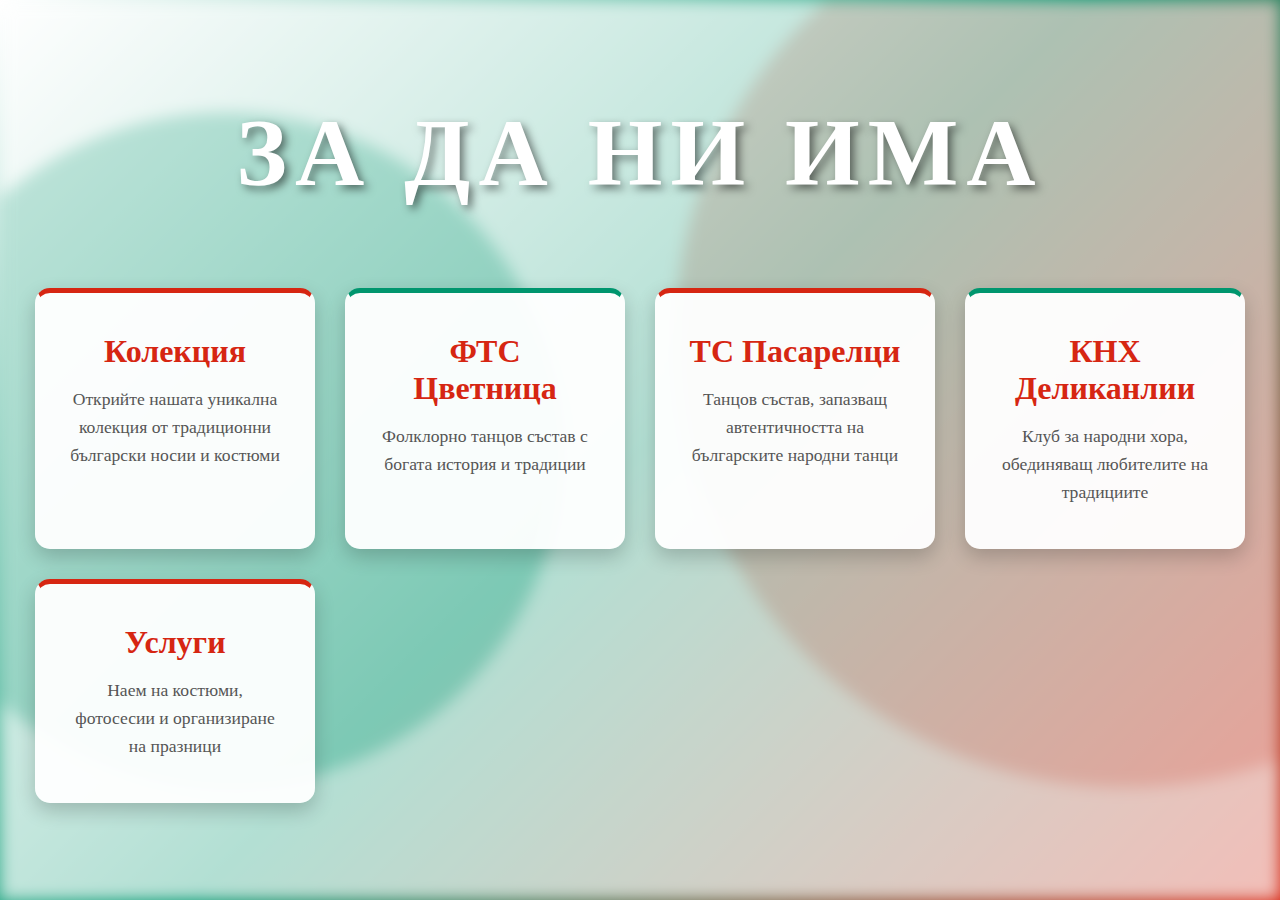
<file: main-page.html>
<!DOCTYPE html>
<html lang="bg">
<head>
    <meta charset="UTF-8">
    <meta name="viewport" content="width=device-width, initial-scale=1.0">
    <title>За да ни има</title>
    <style>
        * {
            margin: 0;
            padding: 0;
            box-sizing: border-box;
        }

        body {
            font-family: 'Georgia', serif;
            overflow: hidden;
        }

        /* Main container */
        .main-container {
            height: 100vh;
            display: flex;
            flex-direction: column;
            align-items: center;
            justify-content: center;
            background: linear-gradient(135deg, #FFFFFF 0%, #00966E 50%, #D62612 100%);
            position: relative;
        }

        .main-container::before {
            content: '';
            position: absolute;
            top: 0;
            left: 0;
            right: 0;
            bottom: 0;
            background: url('data:image/svg+xml,<svg xmlns="http://www.w3.org/2000/svg" viewBox="0 0 1200 800"><rect fill="%23FFFFFF" width="1200" height="800"/><circle fill="%2300966E" opacity="0.3" cx="200" cy="400" r="300"/><circle fill="%23D62612" opacity="0.2" cx="1000" cy="300" r="400"/></svg>');
            background-size: cover;
            filter: blur(8px);
            opacity: 0.7;
        }

        .content {
            position: relative;
            z-index: 2;
            text-align: center;
            padding: 20px;
        }

        /* Main title */
        h1 {
            font-size: 6rem;
            color: white;
            text-shadow: 4px 4px 8px rgba(0,0,0,0.5);
            margin-bottom: 80px;
            letter-spacing: 8px;
            font-weight: bold;
        }

        /* Navigation buttons container */
        .nav-buttons {
            display: grid;
            grid-template-columns: repeat(auto-fit, minmax(280px, 1fr));
            gap: 30px;
            max-width: 1400px;
            width: 100%;
            padding: 0 40px;
        }

        /* Individual button */
        .nav-button {
            background: rgba(255, 255, 255, 0.95);
            padding: 40px 30px;
            border-radius: 15px;
            text-decoration: none;
            color: #333;
            transition: all 0.3s;
            box-shadow: 0 8px 20px rgba(0,0,0,0.2);
            border: 3px solid transparent;
            position: relative;
            overflow: hidden;
        }

        .nav-button::before {
            content: '';
            position: absolute;
            top: 0;
            left: -100%;
            width: 100%;
            height: 100%;
            background: linear-gradient(90deg, transparent, rgba(255,255,255,0.3), transparent);
            transition: left 0.5s;
        }

        .nav-button:hover::before {
            left: 100%;
        }

        .nav-button:hover {
            transform: translateY(-10px);
            box-shadow: 0 15px 30px rgba(0,0,0,0.3);
            border-color: #D62612;
        }

        .nav-button h2 {
            font-size: 2rem;
            color: #D62612;
            margin-bottom: 15px;
        }

        .nav-button p {
            font-size: 1.1rem;
            color: #555;
            line-height: 1.6;
        }

        /* Special styling for each button */
        .nav-button:nth-child(1) {
            border-top: 5px solid #D62612;
        }

        .nav-button:nth-child(2) {
            border-top: 5px solid #00966E;
        }

        .nav-button:nth-child(3) {
            border-top: 5px solid #D62612;
        }

        .nav-button:nth-child(4) {
            border-top: 5px solid #00966E;
        }

        .nav-button:nth-child(5) {
            border-top: 5px solid #D62612;
        }

        /* Responsive design */
        @media (max-width: 1200px) {
            h1 {
                font-size: 4.5rem;
                margin-bottom: 60px;
            }

            .nav-buttons {
                grid-template-columns: repeat(auto-fit, minmax(250px, 1fr));
                gap: 25px;
            }

            .nav-button h2 {
                font-size: 1.7rem;
            }
        }

        @media (max-width: 768px) {
            h1 {
                font-size: 3rem;
                margin-bottom: 40px;
                letter-spacing: 4px;
            }

            .nav-buttons {
                grid-template-columns: 1fr;
                gap: 20px;
                padding: 0 20px;
            }

            .nav-button {
                padding: 30px 20px;
            }

            .nav-button h2 {
                font-size: 1.5rem;
            }

            .nav-button p {
                font-size: 1rem;
            }
        }

        @media (max-width: 480px) {
            h1 {
                font-size: 2rem;
            }

            .nav-button h2 {
                font-size: 1.3rem;
            }
        }

        /* Animation on page load */
        @keyframes fadeInUp {
            from {
                opacity: 0;
                transform: translateY(30px);
            }
            to {
                opacity: 1;
                transform: translateY(0);
            }
        }

        h1 {
            animation: fadeInUp 1s ease-out;
        }

        .nav-button {
            animation: fadeInUp 1s ease-out;
            animation-fill-mode: backwards;
        }

        .nav-button:nth-child(1) { animation-delay: 0.1s; }
        .nav-button:nth-child(2) { animation-delay: 0.2s; }
        .nav-button:nth-child(3) { animation-delay: 0.3s; }
        .nav-button:nth-child(4) { animation-delay: 0.4s; }
        .nav-button:nth-child(5) { animation-delay: 0.5s; }
    </style>
</head>
<body>
    <div class="main-container">
        <div class="content">
            <h1>ЗА ДА НИ ИМА</h1>
            
            <div class="nav-buttons">
                <a href="kolekcia.html" class="nav-button">
                    <h2>Колекция</h2>
                    <p>Открийте нашата уникална колекция от традиционни български носии и костюми</p>
                </a>

                <a href="fts-tsvetnica.html" class="nav-button">
                    <h2>ФТС Цветница</h2>
                    <p>Фолклорно танцов състав с богата история и традиции</p>
                </a>

                <a href="ts-pasarelci.html" class="nav-button">
                    <h2>ТС Пасарелци</h2>
                    <p>Танцов състав, запазващ автентичността на българските народни танци</p>
                </a>

                <a href="knh-delikanlii.html" class="nav-button">
                    <h2>КНХ Деликанлии</h2>
                    <p>Клуб за народни хора, обединяващ любителите на традициите</p>
                </a>

                <a href="uslugi.html" class="nav-button">
                    <h2>Услуги</h2>
                    <p>Наем на костюми, фотосесии и организиране на празници</p>
                </a>
            </div>
        </div>
    </div>
</body>
</html>
</file>
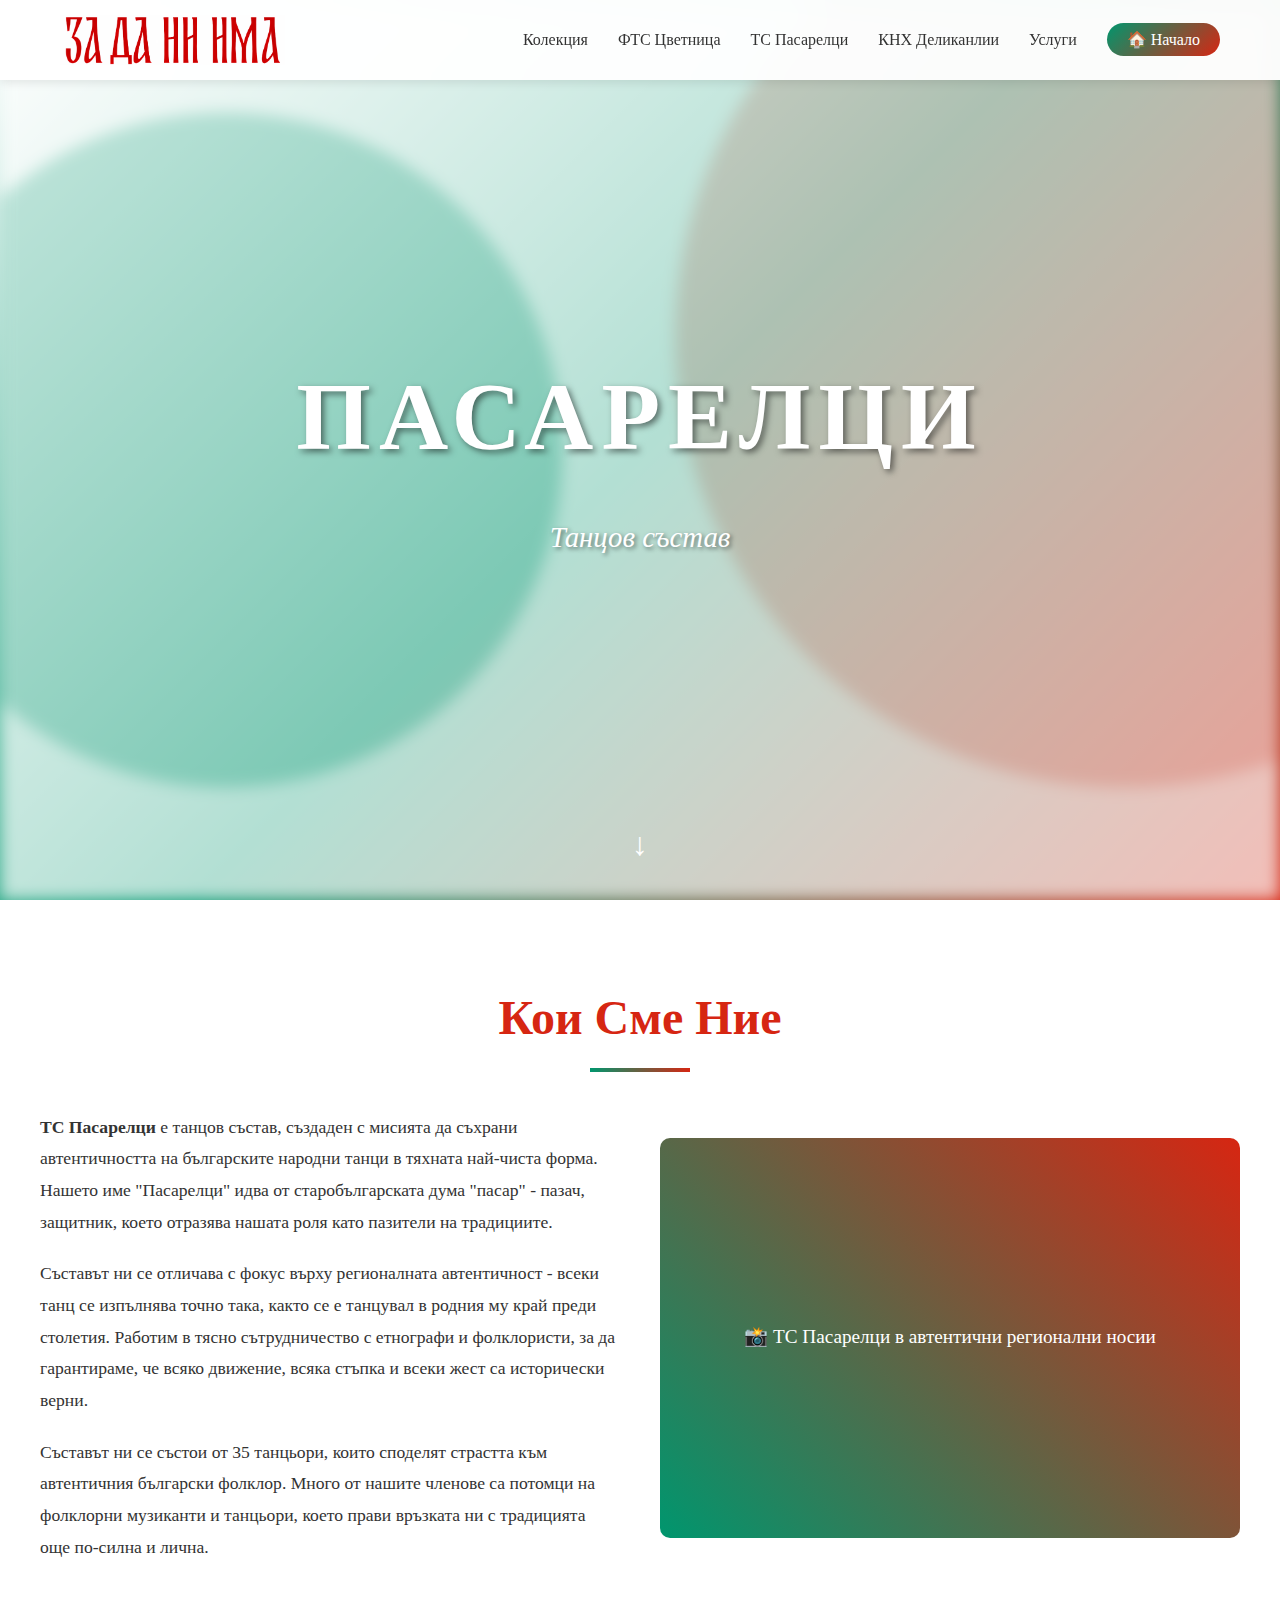
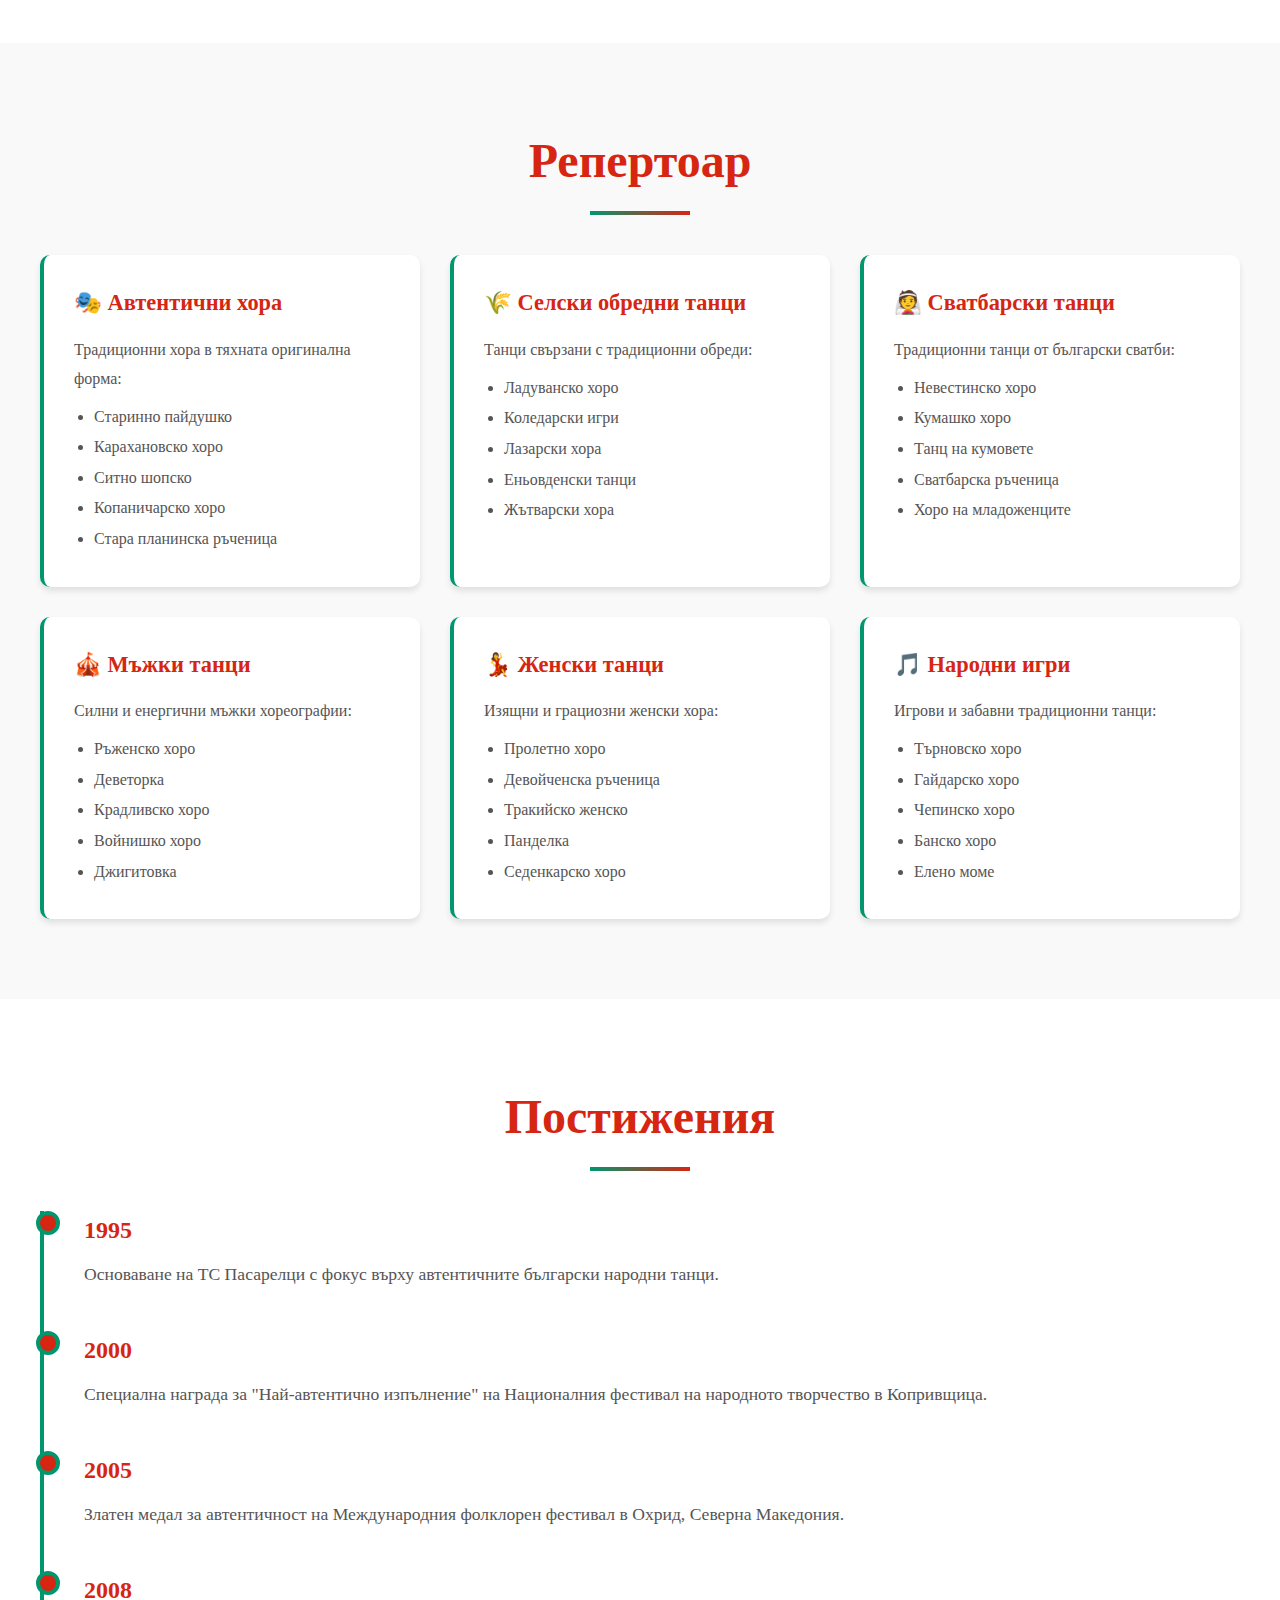
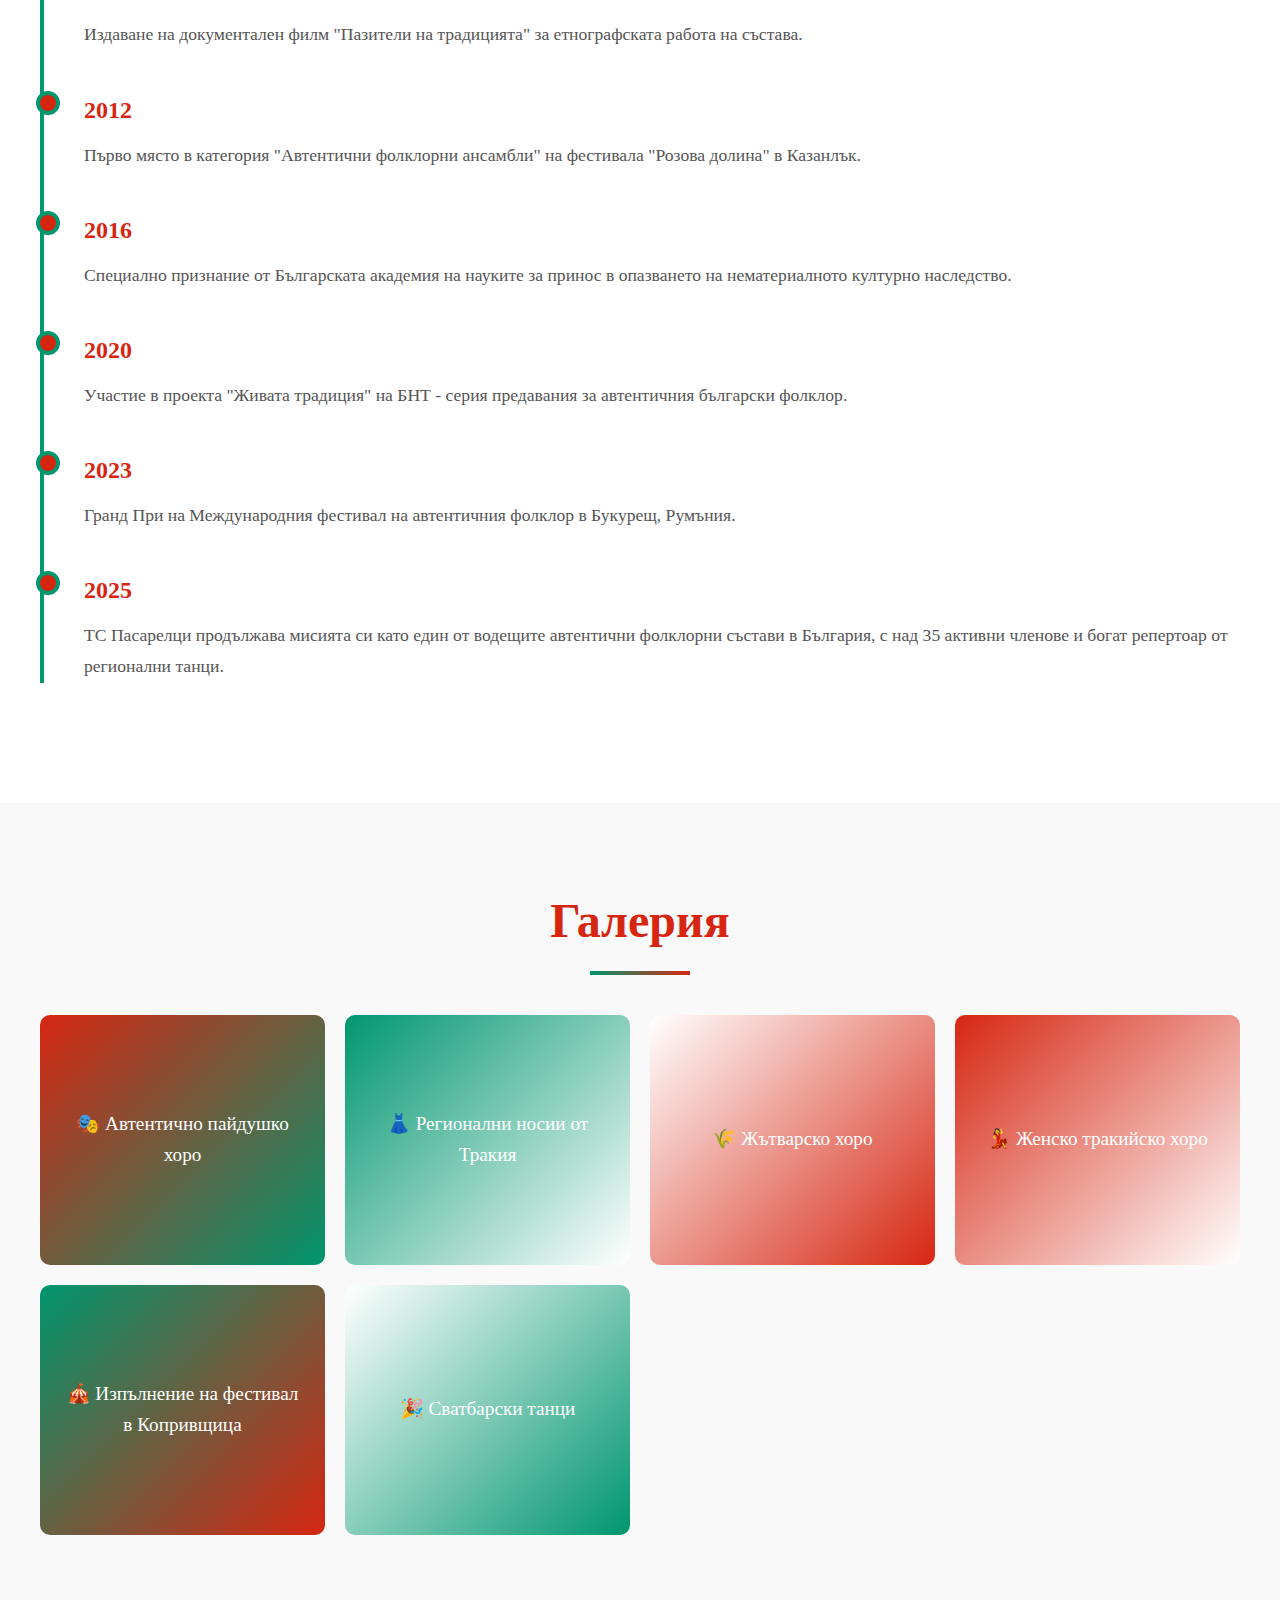
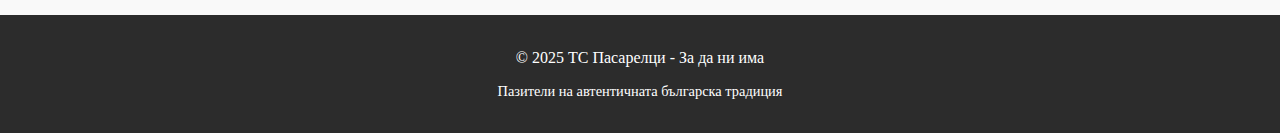
<file: ts-pasarelci.html>
<!DOCTYPE html>
<html lang="bg">
<head>
    <meta charset="UTF-8">
    <meta name="viewport" content="width=device-width, initial-scale=1.0">
    <title>ТС Пасарелци - За да ни има</title>
    <link rel="stylesheet" href="css/shared.css">
    <style>

        /* About Section */
        .about-content {
            display: grid;
            grid-template-columns: 1fr 1fr;
            gap: 40px;
            align-items: center;
            margin-top: 40px;
        }

        .about-text {
            font-size: 1.1rem;
            line-height: 1.8;
        }

        .about-image {
            width: 100%;
            height: 400px;
            background: linear-gradient(45deg, #00966E, #D62612);
            border-radius: 10px;
            display: flex;
            align-items: center;
            justify-content: center;
            color: white;
            font-size: 1.2rem;
            text-align: center;
            padding: 20px;
        }

        /* Repertoire Section */
        .repertoire-grid {
            display: grid;
            grid-template-columns: repeat(auto-fit, minmax(280px, 1fr));
            gap: 30px;
            margin-top: 40px;
        }

        .repertoire-card {
            background: white;
            padding: 30px;
            border-radius: 10px;
            box-shadow: 0 4px 6px rgba(0,0,0,0.1);
            border-left: 4px solid #00966E;
            transition: transform 0.3s;
        }

        .repertoire-card:hover {
            transform: translateY(-5px);
            box-shadow: 0 8px 12px rgba(0,0,0,0.15);
        }

        .repertoire-card h3 {
            color: #D62612;
            margin-bottom: 15px;
            font-size: 1.4rem;
        }

        .repertoire-card p {
            color: #555;
            line-height: 1.8;
            margin-bottom: 10px;
        }

        .repertoire-card ul {
            margin-top: 10px;
            margin-left: 20px;
            color: #555;
        }

        .repertoire-card li {
            margin-bottom: 5px;
        }

        /* Achievements Section */
        .achievements-timeline {
            margin-top: 40px;
            border-left: 4px solid #00966E;
            padding-left: 40px;
            margin-left: 20px;
        }

        .timeline-item {
            margin-bottom: 40px;
            position: relative;
        }

        .timeline-item::before {
            content: '';
            position: absolute;
            left: -48px;
            top: 0;
            width: 16px;
            height: 16px;
            background: #D62612;
            border-radius: 50%;
            border: 4px solid #00966E;
        }

        .timeline-year {
            font-size: 1.5rem;
            font-weight: bold;
            color: #D62612;
            margin-bottom: 10px;
        }

        .timeline-text {
            font-size: 1.1rem;
            line-height: 1.8;
            color: #555;
        }

        /* Gallery Section */
        .gallery-grid {
            display: grid;
            grid-template-columns: repeat(auto-fit, minmax(250px, 1fr));
            gap: 20px;
            margin-top: 40px;
        }

        .gallery-item {
            height: 250px;
            border-radius: 10px;
            display: flex;
            align-items: center;
            justify-content: center;
            color: white;
            font-size: 1.2rem;
            text-align: center;
            padding: 20px;
            position: relative;
            overflow: hidden;
            cursor: pointer;
            transition: transform 0.3s;
        }

        .gallery-item:hover {
            transform: scale(1.05);
        }

        .gallery-item:nth-child(1) {
            background: linear-gradient(135deg, #D62612, #00966E);
        }

        .gallery-item:nth-child(2) {
            background: linear-gradient(135deg, #00966E, #FFFFFF);
        }

        .gallery-item:nth-child(3) {
            background: linear-gradient(135deg, #FFFFFF, #D62612);
        }

        .gallery-item:nth-child(4) {
            background: linear-gradient(135deg, #D62612, #FFFFFF);
        }

        .gallery-item:nth-child(5) {
            background: linear-gradient(135deg, #00966E, #D62612);
        }

        .gallery-item:nth-child(6) {
            background: linear-gradient(135deg, #FFFFFF, #00966E);
        }

        @media (max-width: 768px) {
            .about-content {
                grid-template-columns: 1fr;
            }

            .repertoire-grid {
                grid-template-columns: 1fr;
            }

            .gallery-grid {
                grid-template-columns: repeat(auto-fit, minmax(200px, 1fr));
            }

            .about-image {
                height: 250px;
            }

            .achievements-timeline {
                padding-left: 25px;
                margin-left: 10px;
            }

            .timeline-item::before {
                left: -33px;
                width: 12px;
                height: 12px;
            }
        }

        @media (max-width: 480px) {
            .repertoire-card {
                padding: 20px;
            }

            .repertoire-card h3 {
                font-size: 1.2rem;
            }

            .gallery-item {
                height: 180px;
            }

            .about-text {
                font-size: 1rem;
            }

            .timeline-year {
                font-size: 1.2rem;
            }

            .timeline-text {
                font-size: 1rem;
            }

        }

    </style>
</head>
<body>
    <!-- Navigation Header -->
    <nav>
        <div class="nav-container">
            <a href="index.html" class="nav-logo"><img src="snimki/za_da_ni_ima.png" alt="За да ни има"></a>
            <div class="hamburger" onclick="toggleMenu()">
                <span></span>
                <span></span>
                <span></span>
            </div>
            <ul class="nav-links">
                <li class="has-dropdown" onclick="toggleDropdownMenu(this, event)">
                    <a href="kolekcia.html">Колекция</a>
                    <div class="dropdown-menu">
                        <a href="kolekcia.html#kak-zapochna">Как Започна</a>
                        <a href="kolekcia.html#kakvo-sadarza">Какво Съдържа</a>
                        <a href="kolekcia.html#galeria">Галерия</a>
                    </div>
                </li>
                <li class="has-dropdown" onclick="toggleDropdownMenu(this, event)">
                    <a href="fts-tsvetnica.html">ФТС Цветница</a>
                    <div class="dropdown-menu">
                        <a href="fts-tsvetnica.html#koi-sme-nie">Кои Сме Ние</a>
                        <a href="fts-tsvetnica.html#repertoar">Репертоар</a>
                        <a href="fts-tsvetnica.html#postijenia">Постижения</a>
                        <a href="fts-tsvetnica.html#galeria">Галерия</a>
                    </div>
                </li>
                <li class="has-dropdown" onclick="toggleDropdownMenu(this, event)">
                    <a href="ts-pasarelci.html">ТС Пасарелци</a>
                    <div class="dropdown-menu">
                        <a href="ts-pasarelci.html#koi-sme-nie">Кои Сме Ние</a>
                        <a href="ts-pasarelci.html#repertoar">Репертоар</a>
                        <a href="ts-pasarelci.html#postijenia">Постижения</a>
                        <a href="ts-pasarelci.html#galeria">Галерия</a>
                    </div>
                </li>
                <li class="has-dropdown" onclick="toggleDropdownMenu(this, event)">
                    <a href="knh-delikanlii.html">КНХ Деликанлии</a>
                    <div class="dropdown-menu">
                        <a href="knh-delikanlii.html#koi-sme-nie">Кои Сме Ние</a>
                        <a href="knh-delikanlii.html#kakvo-predlagame">Какво Предлагаме</a>
                    </div>
                </li>
                <li class="has-dropdown" onclick="toggleDropdownMenu(this, event)">
                    <a href="uslugi.html">Услуги</a>
                    <div class="dropdown-menu">
                        <a href="uslugi.html#naem-kostumi">Наем на Костюми</a>
                        <a href="uslugi.html#fotosesia">Фотосесия</a>
                        <a href="uslugi.html#za-prazdnik">За Вашия Празник</a>
                        <a href="uslugi.html#contact">Контакти</a>
                    </div>
                </li>
                <li><a href="index.html" class="home-button">🏠 Начало</a></li>
            </ul>
        </div>
    </nav>

    <!-- Hero Section -->
    <section class="hero">
        <div class="hero-content">
            <h1>ПАСАРЕЛЦИ</h1>
            <p>Танцов състав</p>
        </div>
        <div class="scroll-indicator">↓</div>
    </section>

    <!-- About Section -->
    <section id="koi-sme-nie">
        <h2>Кои Сме Ние</h2>
        <div class="about-content">
            <div class="about-text">
                <p>
                    <strong>ТС Пасарелци</strong> е танцов състав, създаден с мисията да съхрани автентичността на българските народни танци в тяхната най-чиста форма. Нашето име "Пасарелци" идва от старобългарската дума "пасар" - пазач, защитник, което отразява нашата роля като пазители на традициите.
                </p>
                <p style="margin-top: 20px;">
                    Съставът ни се отличава с фокус върху регионалната автентичност - всеки танц се изпълнява точно така, както се е танцувал в родния му край преди столетия. Работим в тясно сътрудничество с етнографи и фолклористи, за да гарантираме, че всяко движение, всяка стъпка и всеки жест са исторически верни.
                </p>
                <p style="margin-top: 20px;">
                    Съставът ни се състои от 35 танцьори, които споделят страстта към автентичния български фолклор. Много от нашите членове са потомци на фолклорни музиканти и танцьори, което прави връзката ни с традицията още по-силна и лична.
                </p>
            </div>
            <div class="about-image">
                <p>📸 ТС Пасарелци в автентични регионални носии</p>
            </div>
        </div>
    </section>

    <!-- Repertoire Section -->
    <section id="repertoar">
        <h2>Репертоар</h2>
        <div class="repertoire-grid">
            <div class="repertoire-card">
                <h3>🎭 Автентични хора</h3>
                <p>Традиционни хора в тяхната оригинална форма:</p>
                <ul>
                    <li>Старинно пайдушко</li>
                    <li>Карахановско хоро</li>
                    <li>Ситно шопско</li>
                    <li>Копаничарско хоро</li>
                    <li>Стара планинска ръченица</li>
                </ul>
            </div>

            <div class="repertoire-card">
                <h3>🌾 Селски обредни танци</h3>
                <p>Танци свързани с традиционни обреди:</p>
                <ul>
                    <li>Ладуванско хоро</li>
                    <li>Коледарски игри</li>
                    <li>Лазарски хора</li>
                    <li>Еньовденски танци</li>
                    <li>Жътварски хора</li>
                </ul>
            </div>

            <div class="repertoire-card">
                <h3>👰 Сватбарски танци</h3>
                <p>Традиционни танци от български сватби:</p>
                <ul>
                    <li>Невестинско хоро</li>
                    <li>Кумашко хоро</li>
                    <li>Танц на кумовете</li>
                    <li>Сватбарска ръченица</li>
                    <li>Хоро на младоженците</li>
                </ul>
            </div>

            <div class="repertoire-card">
                <h3>🎪 Мъжки танци</h3>
                <p>Силни и енергични мъжки хореографии:</p>
                <ul>
                    <li>Ръженско хоро</li>
                    <li>Деветорка</li>
                    <li>Крадливско хоро</li>
                    <li>Войнишко хоро</li>
                    <li>Джигитовка</li>
                </ul>
            </div>

            <div class="repertoire-card">
                <h3>💃 Женски танци</h3>
                <p>Изящни и грациозни женски хора:</p>
                <ul>
                    <li>Пролетно хоро</li>
                    <li>Девойченска ръченица</li>
                    <li>Тракийско женско</li>
                    <li>Панделка</li>
                    <li>Седенкарско хоро</li>
                </ul>
            </div>

            <div class="repertoire-card">
                <h3>🎵 Народни игри</h3>
                <p>Игрови и забавни традиционни танци:</p>
                <ul>
                    <li>Търновско хоро</li>
                    <li>Гайдарско хоро</li>
                    <li>Чепинско хоро</li>
                    <li>Банско хоро</li>
                    <li>Елено моме</li>
                </ul>
            </div>
        </div>
    </section>

    <!-- Achievements Section -->
    <section id="postijenia">
        <h2>Постижения</h2>
        <div class="achievements-timeline">
            <div class="timeline-item">
                <div class="timeline-year">1995</div>
                <div class="timeline-text">
                    Основаване на ТС Пасарелци с фокус върху автентичните български народни танци.
                </div>
            </div>
            
            <div class="timeline-item">
                <div class="timeline-year">2000</div>
                <div class="timeline-text">
                    Специална награда за "Най-автентично изпълнение" на Националния фестивал на народното творчество в Копривщица.
                </div>
            </div>
            
            <div class="timeline-item">
                <div class="timeline-year">2005</div>
                <div class="timeline-text">
                    Златен медал за автентичност на Международния фолклорен фестивал в Охрид, Северна Македония.
                </div>
            </div>
            
            <div class="timeline-item">
                <div class="timeline-year">2008</div>
                <div class="timeline-text">
                    Издаване на документален филм "Пазители на традицията" за етнографската работа на състава.
                </div>
            </div>

            <div class="timeline-item">
                <div class="timeline-year">2012</div>
                <div class="timeline-text">
                    Първо място в категория "Автентични фолклорни ансамбли" на фестивала "Розова долина" в Казанлък.
                </div>
            </div>
            
            <div class="timeline-item">
                <div class="timeline-year">2016</div>
                <div class="timeline-text">
                    Специално признание от Българската академия на науките за принос в опазването на нематериалното културно наследство.
                </div>
            </div>

            <div class="timeline-item">
                <div class="timeline-year">2020</div>
                <div class="timeline-text">
                    Участие в проекта "Живата традиция" на БНТ - серия предавания за автентичния български фолклор.
                </div>
            </div>

            <div class="timeline-item">
                <div class="timeline-year">2023</div>
                <div class="timeline-text">
                    Гранд При на Международния фестивал на автентичния фолклор в Букурещ, Румъния.
                </div>
            </div>
            
            <div class="timeline-item">
                <div class="timeline-year">2025</div>
                <div class="timeline-text">
                    ТС Пасарелци продължава мисията си като един от водещите автентични фолклорни състави в България, с над 35 активни членове и богат репертоар от регионални танци.
                </div>
            </div>
        </div>
    </section>

    <!-- Gallery Section -->
    <section id="galeria">
        <h2>Галерия</h2>
        <div class="gallery-grid">
            <div class="gallery-item">
                <p>🎭 Автентично пайдушко хоро</p>
            </div>
            <div class="gallery-item">
                <p>👗 Регионални носии от Тракия</p>
            </div>
            <div class="gallery-item">
                <p>🌾 Жътварско хоро</p>
            </div>
            <div class="gallery-item">
                <p>💃 Женско тракийско хоро</p>
            </div>
            <div class="gallery-item">
                <p>🎪 Изпълнение на фестивал в Копривщица</p>
            </div>
            <div class="gallery-item">
                <p>🎉 Сватбарски танци</p>
            </div>
        </div>
    </section>

    <!-- Footer -->
    <footer>
        <p>&copy; 2025 ТС Пасарелци - За да ни има</p>
        <p style="margin-top: 10px; font-size: 0.9rem;">Пазители на автентичната българска традиция</p>
    </footer>

    <script>
        // Hamburger menu toggle
        function toggleMenu() {
            document.querySelector('.hamburger').classList.toggle('active');
            document.querySelector('.nav-links').classList.toggle('active');
        }

        // Dropdown menu toggle for mobile
        function toggleDropdownMenu(li, event) {
            if (window.innerWidth <= 900) {
                if (event.target.closest('.dropdown-menu')) {
                    return;
                }
                if (event.target.tagName === 'A' && !event.target.closest('.dropdown-menu')) {
                    event.preventDefault();
                }
                li.classList.toggle('open');
            }
        }

        // Close menu when clicking a dropdown link
        document.querySelectorAll('.dropdown-menu a').forEach(link => {
            link.addEventListener('click', () => {
                document.querySelector('.hamburger').classList.remove('active');
                document.querySelector('.nav-links').classList.remove('active');
                document.querySelectorAll('.has-dropdown').forEach(dd => dd.classList.remove('open'));
            });
        });

        // Close menu when clicking home button
        document.querySelector('.home-button').addEventListener('click', () => {
            document.querySelector('.hamburger').classList.remove('active');
            document.querySelector('.nav-links').classList.remove('active');
        });

        // Smooth scrolling for navigation links
        document.querySelectorAll('a[href^="#"]').forEach(anchor => {
            anchor.addEventListener('click', function (e) {
                e.preventDefault();
                const target = document.querySelector(this.getAttribute('href'));
                if (target) {
                    const navHeight = document.querySelector('nav').offsetHeight;
                    const targetPosition = target.offsetTop - navHeight;
                    window.scrollTo({
                        top: targetPosition,
                        behavior: 'smooth'
                    });
                }
            });
        });
    </script>
</body>
</html>
</file>
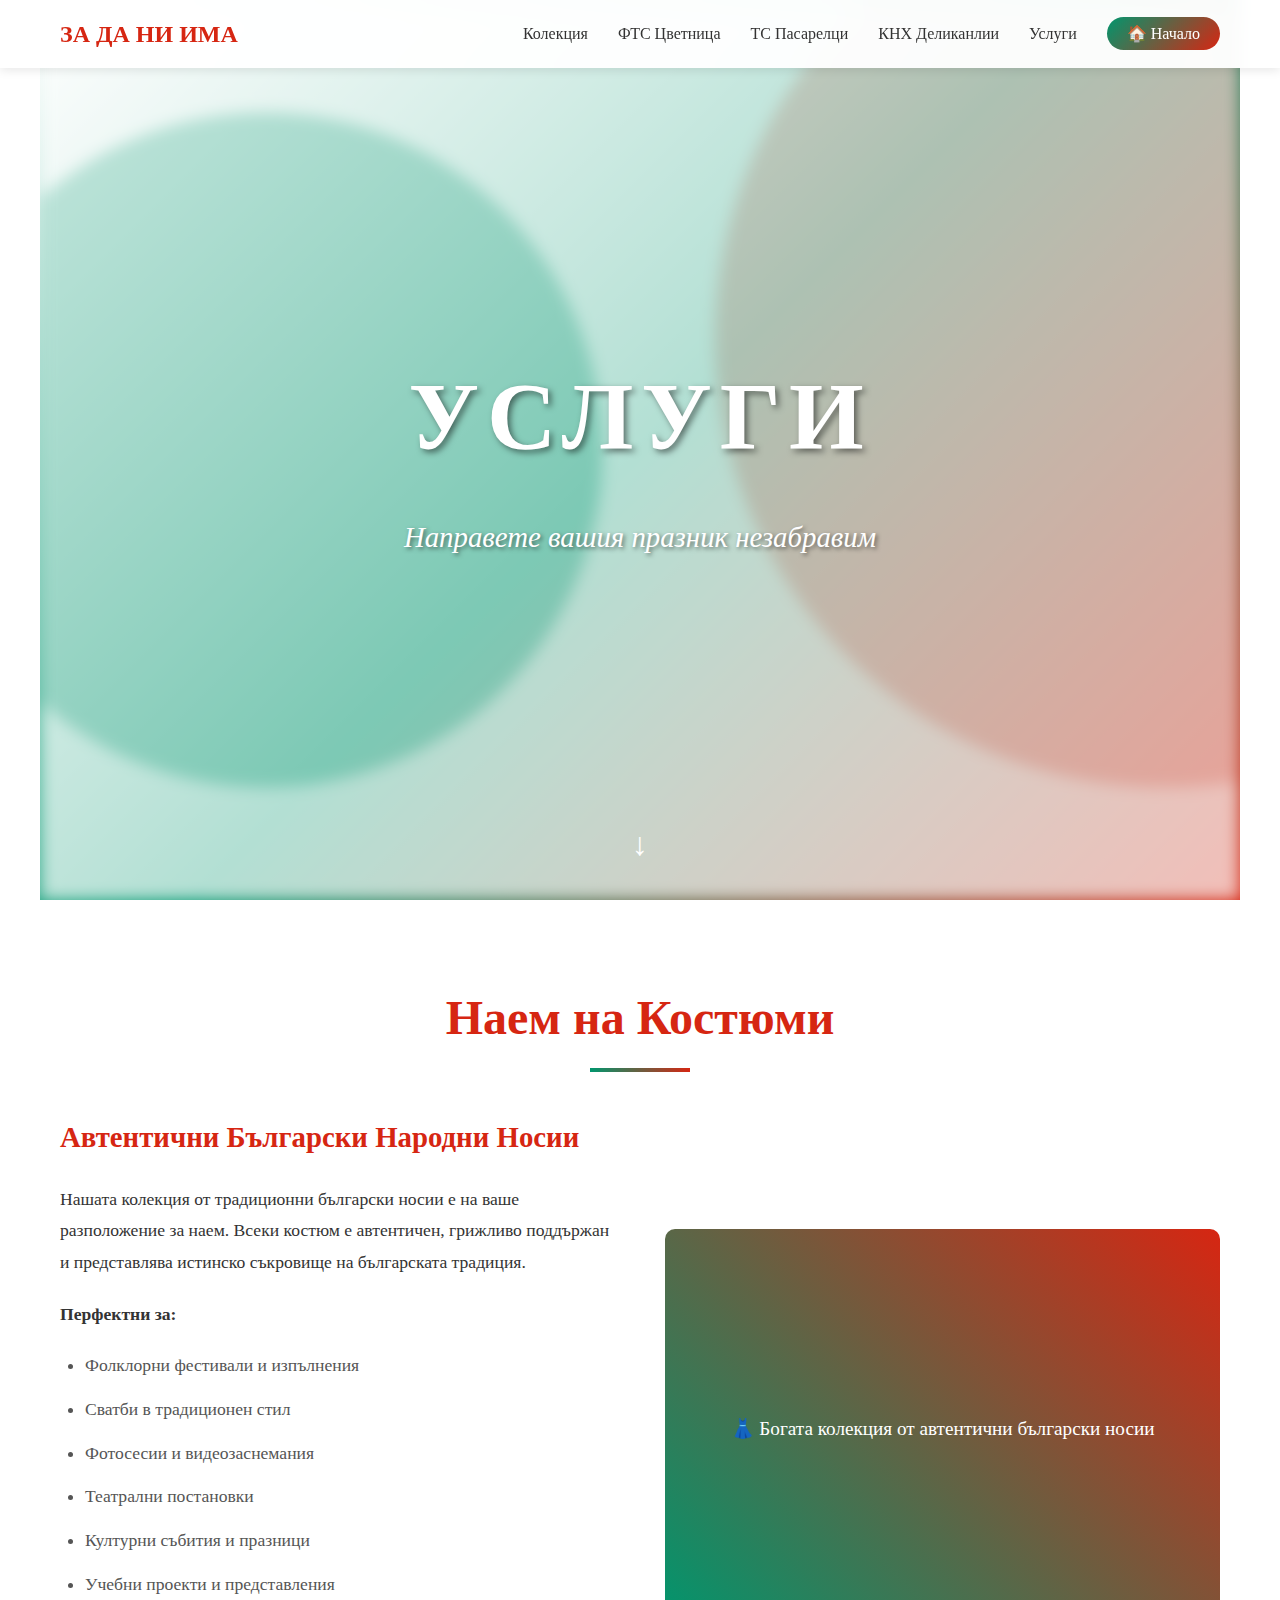
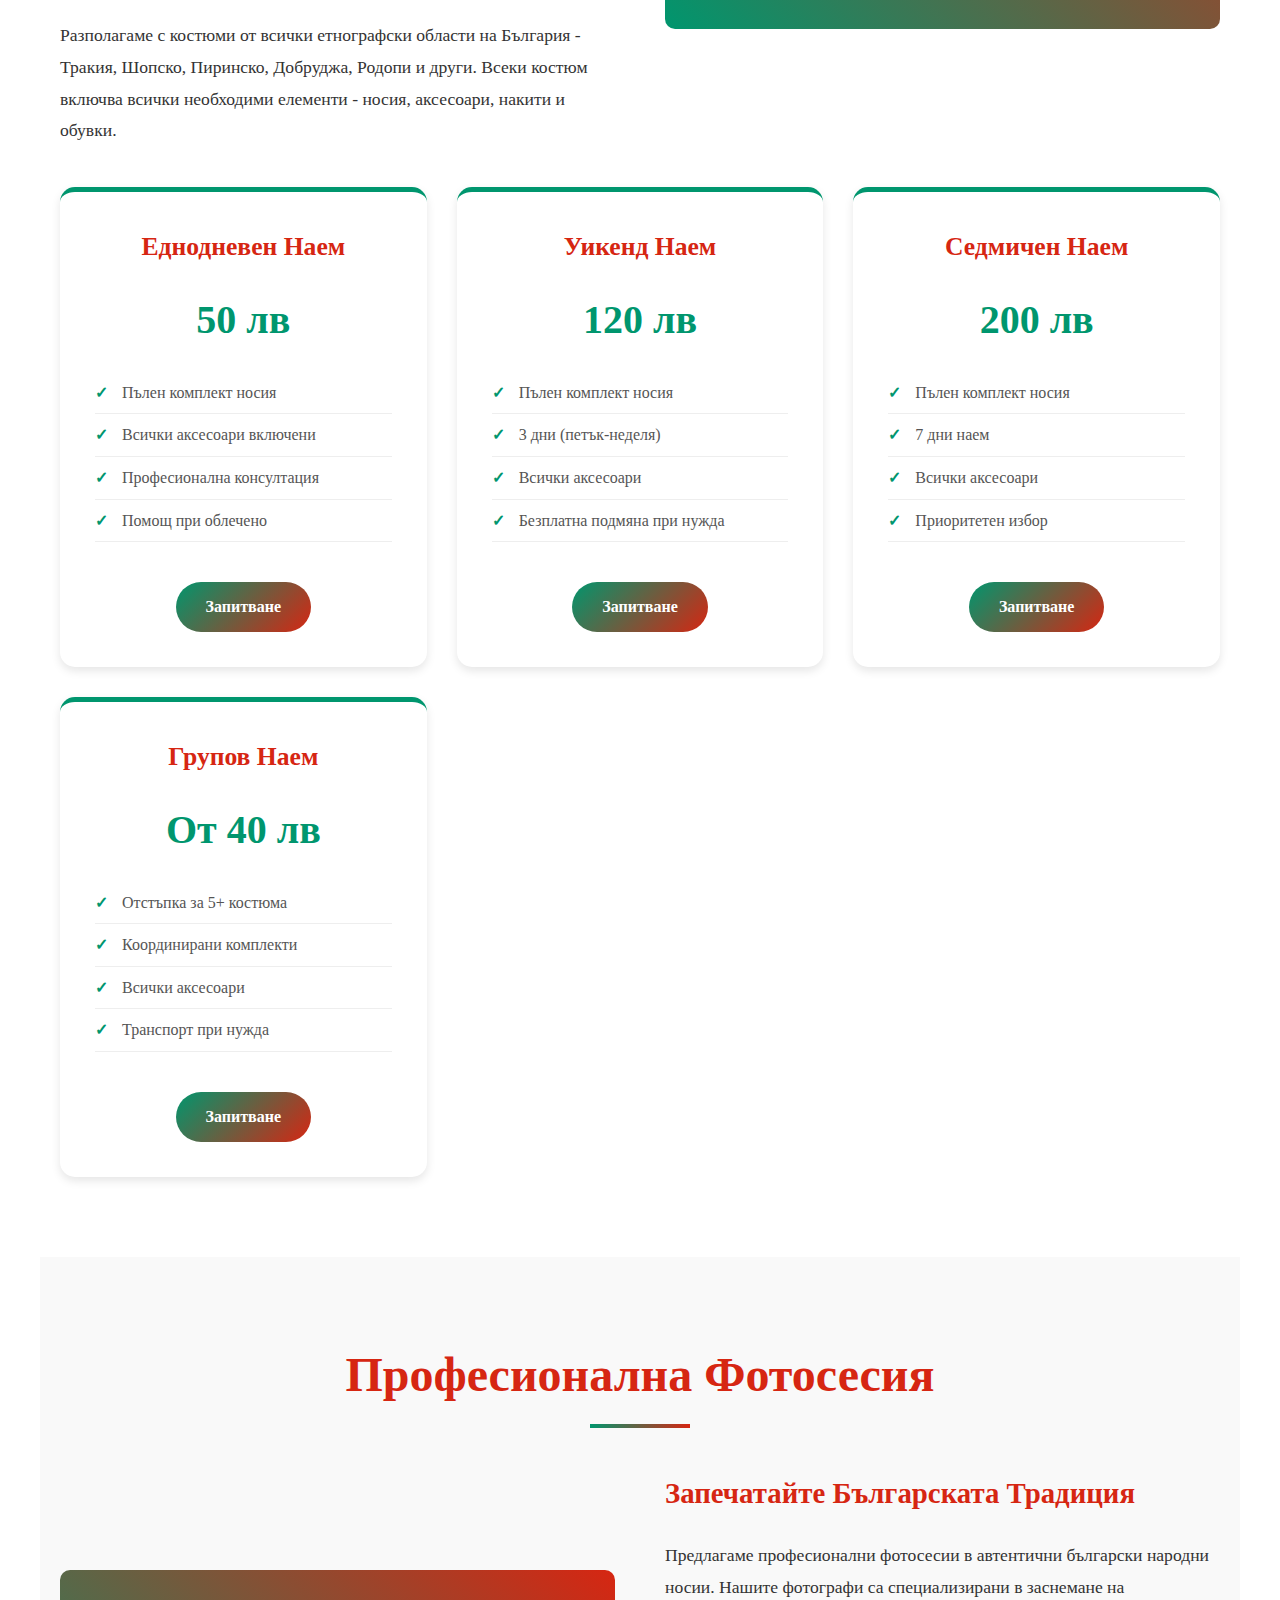
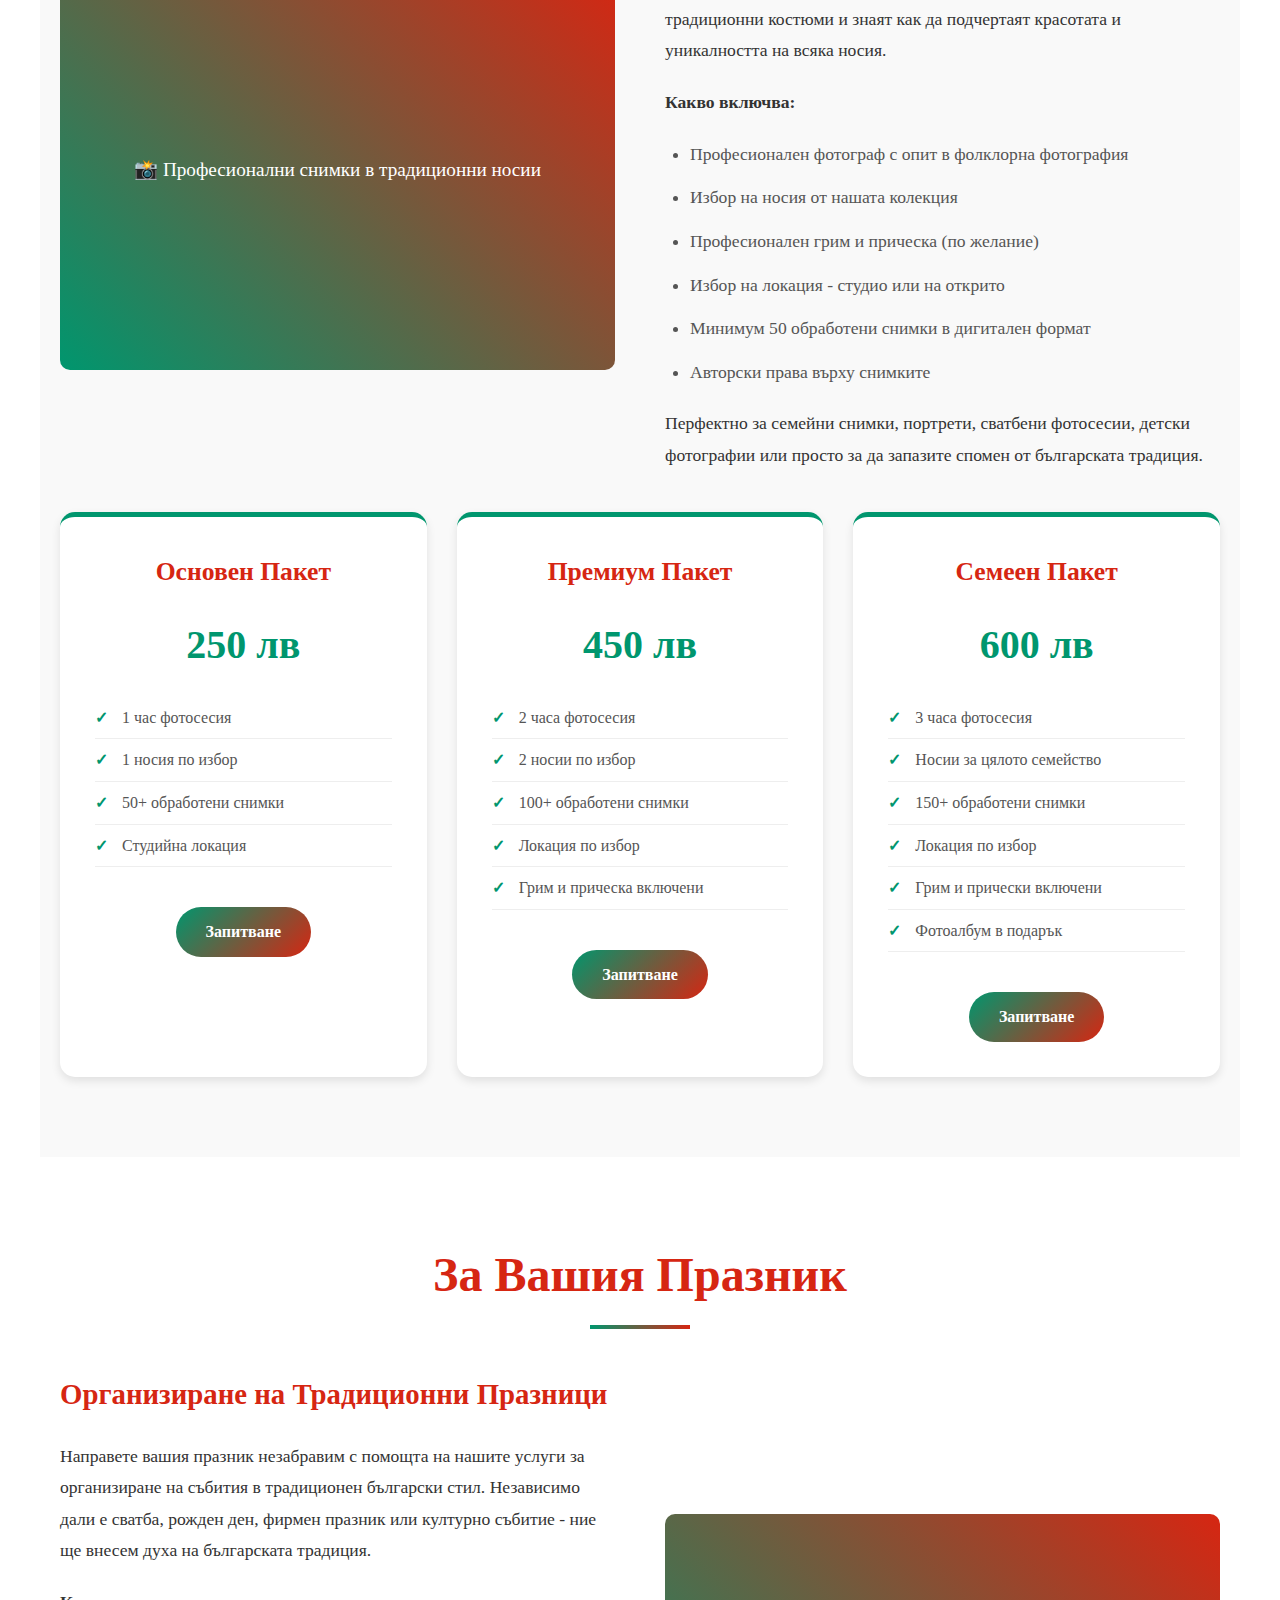
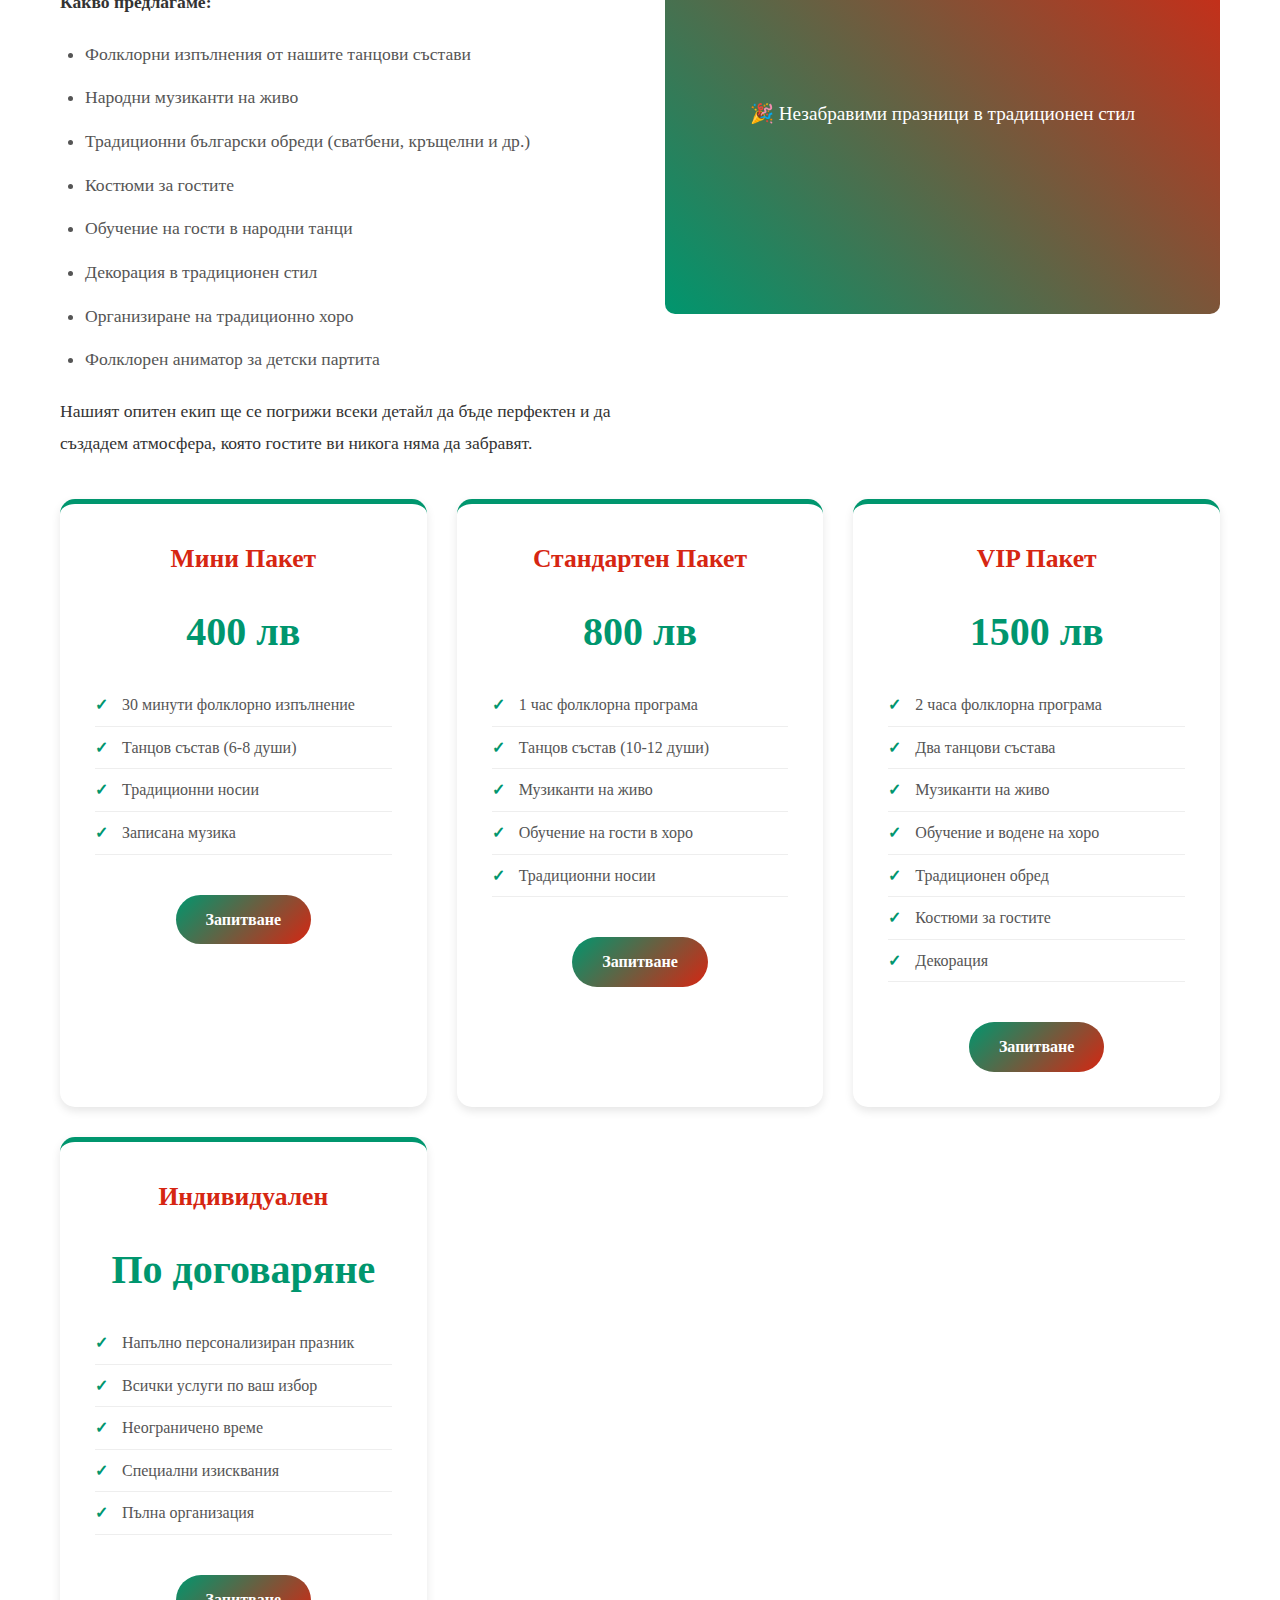
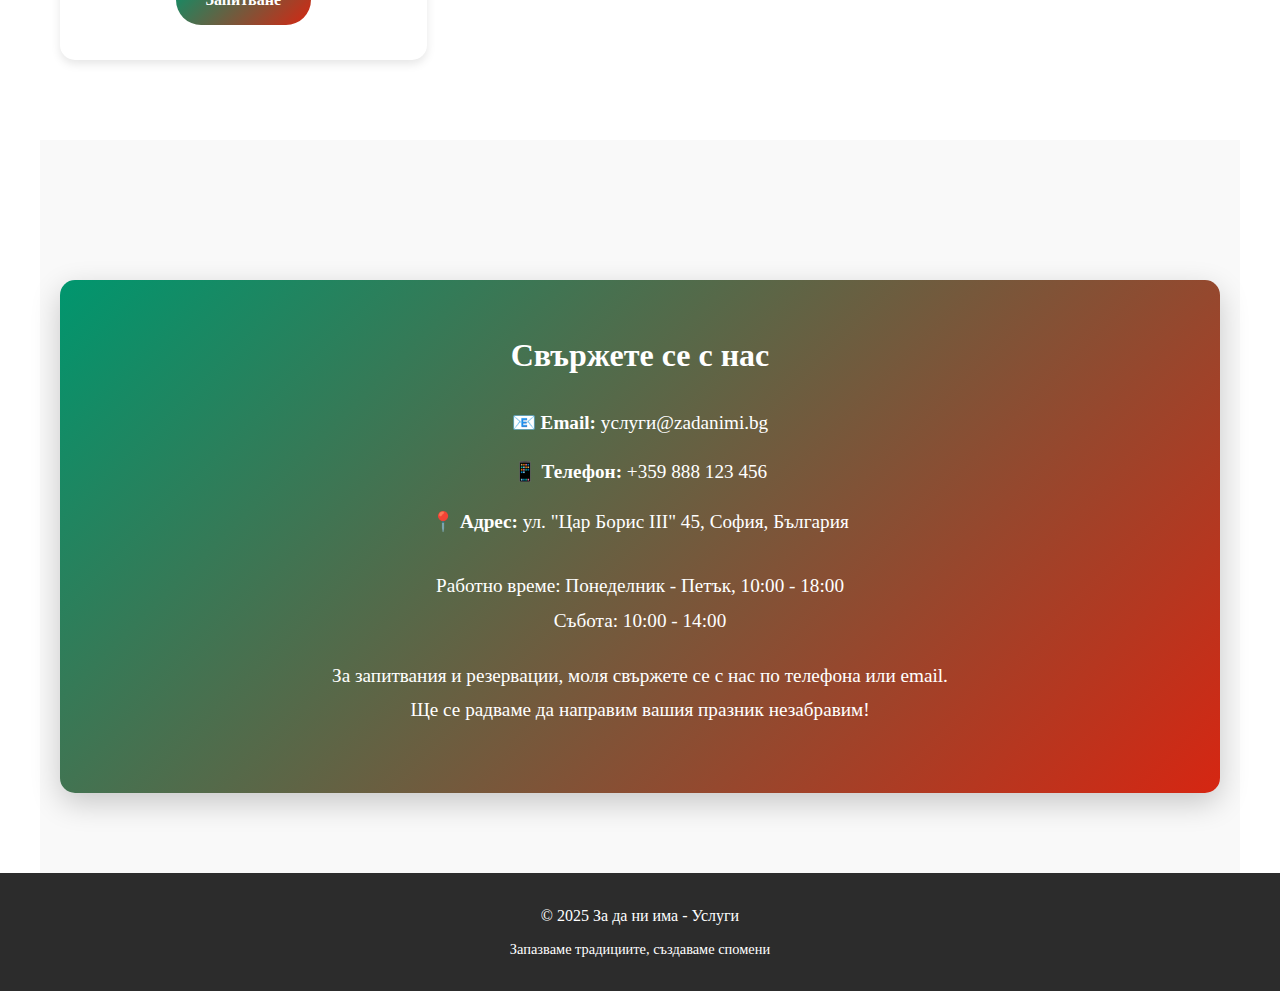
<file: uslugi.html>
<!DOCTYPE html>
<html lang="bg">
<head>
    <meta charset="UTF-8">
    <meta name="viewport" content="width=device-width, initial-scale=1.0">
    <title>Услуги - За да ни има</title>
    <style>
        * {
            margin: 0;
            padding: 0;
            box-sizing: border-box;
        }

        body {
            font-family: 'Georgia', serif;
            color: #333;
            line-height: 1.6;
        }

        /* Navigation Header */
        nav {
            position: fixed;
            top: 0;
            left: 0;
            right: 0;
            background: rgba(255, 255, 255, 0.95);
            backdrop-filter: blur(10px);
            box-shadow: 0 2px 10px rgba(0,0,0,0.1);
            z-index: 1000;
            padding: 15px 0;
        }

        .nav-container {
            max-width: 1200px;
            margin: 0 auto;
            display: flex;
            justify-content: space-between;
            align-items: center;
            padding: 0 20px;
        }

        .nav-logo {
            font-size: 1.5rem;
            font-weight: bold;
            color: #D62612;
            text-decoration: none;
        }

        .nav-links {
            display: flex;
            gap: 30px;
            list-style: none;
        }

        .nav-links a {
            text-decoration: none;
            color: #333;
            font-weight: 500;
            transition: color 0.3s;
            position: relative;
        }

        .nav-links a:hover {
            color: #D62612;
        }

        .nav-links a::after {
            content: '';
            position: absolute;
            bottom: -5px;
            left: 0;
            width: 0;
            height: 2px;
            background: linear-gradient(90deg, #00966E, #D62612);
            transition: width 0.3s;
        }

        .nav-links a:hover::after {
            width: 100%;
        }

        .home-button {
            background: linear-gradient(135deg, #00966E, #D62612);
            color: white !important;
            padding: 8px 20px;
            border-radius: 20px;
            font-weight: bold;
        }

        .home-button:hover {
            color: white !important;
            transform: scale(1.05);
        }

        .home-button::after {
            display: none;
        }

        /* Hero Section */
        .hero {
            height: 100vh;
            position: relative;
            display: flex;
            align-items: center;
            justify-content: center;
            overflow: hidden;
            background: linear-gradient(135deg, #FFFFFF 0%, #00966E 50%, #D62612 100%);
        }

        .hero::before {
            content: '';
            position: absolute;
            top: 0;
            left: 0;
            right: 0;
            bottom: 0;
            background: url('data:image/svg+xml,<svg xmlns="http://www.w3.org/2000/svg" viewBox="0 0 1200 800"><rect fill="%23FFFFFF" width="1200" height="800"/><circle fill="%2300966E" opacity="0.3" cx="200" cy="400" r="300"/><circle fill="%23D62612" opacity="0.2" cx="1000" cy="300" r="400"/></svg>');
            background-size: cover;
            filter: blur(8px);
            opacity: 0.7;
        }

        .hero-content {
            position: relative;
            z-index: 2;
            text-align: center;
            color: white;
            padding: 20px;
        }

        .hero h1 {
            font-size: 6rem;
            font-weight: bold;
            text-shadow: 3px 3px 6px rgba(0,0,0,0.5);
            margin-bottom: 20px;
            letter-spacing: 8px;
        }

        .hero p {
            font-size: 1.8rem;
            text-shadow: 2px 2px 4px rgba(0,0,0,0.5);
            font-style: italic;
        }

        .scroll-indicator {
            position: absolute;
            bottom: 30px;
            left: 50%;
            transform: translateX(-50%);
            color: white;
            font-size: 2rem;
            animation: bounce 2s infinite;
        }

        @keyframes bounce {
            0%, 20%, 50%, 80%, 100% { transform: translateX(-50%) translateY(0); }
            40% { transform: translateX(-50%) translateY(-10px); }
            60% { transform: translateX(-50%) translateY(-5px); }
        }

        /* Section Styling */
        section {
            padding: 80px 20px;
            max-width: 1200px;
            margin: 0 auto;
        }

        section:nth-child(even) {
            background-color: #f9f9f9;
        }

        h2 {
            font-size: 3rem;
            color: #D62612;
            margin-bottom: 30px;
            text-align: center;
            position: relative;
            padding-bottom: 15px;
        }

        h2::after {
            content: '';
            position: absolute;
            bottom: 0;
            left: 50%;
            transform: translateX(-50%);
            width: 100px;
            height: 4px;
            background: linear-gradient(90deg, #00966E, #D62612);
        }

        /* Service Section */
        .service-content {
            display: grid;
            grid-template-columns: 1fr 1fr;
            gap: 50px;
            align-items: center;
            margin-top: 40px;
        }

        .service-text {
            font-size: 1.1rem;
            line-height: 1.8;
        }

        .service-text h3 {
            color: #D62612;
            font-size: 1.8rem;
            margin-bottom: 20px;
        }

        .service-text ul {
            margin-top: 20px;
            margin-left: 25px;
        }

        .service-text li {
            margin-bottom: 12px;
            color: #555;
        }

        .service-image {
            width: 100%;
            height: 400px;
            background: linear-gradient(45deg, #00966E, #D62612);
            border-radius: 10px;
            display: flex;
            align-items: center;
            justify-content: center;
            color: white;
            font-size: 1.2rem;
            text-align: center;
            padding: 20px;
        }

        /* Pricing Cards */
        .pricing-grid {
            display: grid;
            grid-template-columns: repeat(auto-fit, minmax(280px, 1fr));
            gap: 30px;
            margin-top: 40px;
        }

        .pricing-card {
            background: white;
            padding: 35px;
            border-radius: 15px;
            box-shadow: 0 4px 10px rgba(0,0,0,0.1);
            border-top: 5px solid #00966E;
            transition: all 0.3s;
            text-align: center;
        }

        .pricing-card:hover {
            transform: translateY(-10px);
            box-shadow: 0 10px 20px rgba(0,0,0,0.15);
        }

        .pricing-card h3 {
            color: #D62612;
            font-size: 1.6rem;
            margin-bottom: 15px;
        }

        .pricing-card .price {
            font-size: 2.5rem;
            color: #00966E;
            font-weight: bold;
            margin: 20px 0;
        }

        .pricing-card ul {
            text-align: left;
            margin: 20px 0;
            list-style: none;
        }

        .pricing-card li {
            padding: 8px 0;
            color: #555;
            border-bottom: 1px solid #eee;
        }

        .pricing-card li:before {
            content: "✓ ";
            color: #00966E;
            font-weight: bold;
            margin-right: 10px;
        }

        /* CTA Button */
        .cta-button {
            display: inline-block;
            margin-top: 20px;
            padding: 12px 30px;
            background: linear-gradient(135deg, #00966E, #D62612);
            color: white;
            text-decoration: none;
            border-radius: 25px;
            font-weight: bold;
            transition: transform 0.3s;
        }

        .cta-button:hover {
            transform: scale(1.05);
        }

        /* Contact Info Box */
        .contact-box {
            background: linear-gradient(135deg, #00966E, #D62612);
            color: white;
            padding: 50px;
            border-radius: 15px;
            text-align: center;
            margin-top: 60px;
            box-shadow: 0 10px 30px rgba(0,0,0,0.2);
        }

        .contact-box h3 {
            font-size: 2rem;
            margin-bottom: 25px;
        }

        .contact-box p {
            font-size: 1.2rem;
            line-height: 1.8;
            margin-bottom: 15px;
        }

        .contact-box a {
            color: white;
            text-decoration: underline;
        }

        /* Footer */
        footer {
            background: #2c2c2c;
            color: white;
            text-align: center;
            padding: 30px 20px;
        }

        /* Responsive */
        @media (max-width: 768px) {
            .hero h1 {
                font-size: 3rem;
            }

            .hero p {
                font-size: 1.2rem;
            }

            .service-content {
                grid-template-columns: 1fr;
            }

            h2 {
                font-size: 2rem;
            }

            .nav-links {
                gap: 15px;
                font-size: 0.9rem;
            }

            .nav-logo {
                font-size: 1.2rem;
            }
        }

        @media (max-width: 480px) {
            .nav-links {
                gap: 10px;
                font-size: 0.8rem;
            }

            .nav-logo {
                font-size: 1rem;
            }
        }
    </style>
</head>
<body>
    <!-- Navigation Header -->
    <nav>
        <div class="nav-container">
            <a href="main-page.html" class="nav-logo">ЗА ДА НИ ИМА</a>
            <ul class="nav-links">
                <li><a href="kolekcia.html">Колекция</a></li>
                <li><a href="fts-tsvetnica.html">ФТС Цветница</a></li>
                <li><a href="ts-pasarelci.html">ТС Пасарелци</a></li>
                <li><a href="knh-delikanlii.html">КНХ Деликанлии</a></li>
                <li><a href="uslugi.html">Услуги</a></li>
                <li><a href="main-page.html" class="home-button">🏠 Начало</a></li>
            </ul>
        </div>
    </nav>

    <!-- Hero Section -->
    <section class="hero">
        <div class="hero-content">
            <h1>УСЛУГИ</h1>
            <p>Направете вашия празник незабравим</p>
        </div>
        <div class="scroll-indicator">↓</div>
    </section>

    <!-- Costume Rental Section -->
    <section id="naem-kostumi">
        <h2>Наем на Костюми</h2>
        <div class="service-content">
            <div class="service-text">
                <h3>Автентични Български Народни Носии</h3>
                <p>
                    Нашата колекция от традиционни български носии е на ваше разположение за наем. Всеки костюм е автентичен, грижливо поддържан и представлява истинско съкровище на българската традиция.
                </p>
                <p style="margin-top: 20px;">
                    <strong>Перфектни за:</strong>
                </p>
                <ul>
                    <li>Фолклорни фестивали и изпълнения</li>
                    <li>Сватби в традиционен стил</li>
                    <li>Фотосесии и видеозаснемания</li>
                    <li>Театрални постановки</li>
                    <li>Културни събития и празници</li>
                    <li>Учебни проекти и представления</li>
                </ul>
                <p style="margin-top: 20px;">
                    Разполагаме с костюми от всички етнографски области на България - Тракия, Шопско, Пиринско, Добруджа, Родопи и други. Всеки костюм включва всички необходими елементи - носия, аксесоари, накити и обувки.
                </p>
            </div>
            <div class="service-image">
                <p>👗 Богата колекция от автентични български носии</p>
            </div>
        </div>

        <div class="pricing-grid">
            <div class="pricing-card">
                <h3>Еднодневен Наем</h3>
                <div class="price">50 лв</div>
                <ul>
                    <li>Пълен комплект носия</li>
                    <li>Всички аксесоари включени</li>
                    <li>Професионална консултация</li>
                    <li>Помощ при облечено</li>
                </ul>
                <a href="#contact" class="cta-button">Запитване</a>
            </div>

            <div class="pricing-card">
                <h3>Уикенд Наем</h3>
                <div class="price">120 лв</div>
                <ul>
                    <li>Пълен комплект носия</li>
                    <li>3 дни (петък-неделя)</li>
                    <li>Всички аксесоари</li>
                    <li>Безплатна подмяна при нужда</li>
                </ul>
                <a href="#contact" class="cta-button">Запитване</a>
            </div>

            <div class="pricing-card">
                <h3>Седмичен Наем</h3>
                <div class="price">200 лв</div>
                <ul>
                    <li>Пълен комплект носия</li>
                    <li>7 дни наем</li>
                    <li>Всички аксесоари</li>
                    <li>Приоритетен избор</li>
                </ul>
                <a href="#contact" class="cta-button">Запитване</a>
            </div>

            <div class="pricing-card">
                <h3>Групов Наем</h3>
                <div class="price">От 40 лв</div>
                <ul>
                    <li>Отстъпка за 5+ костюма</li>
                    <li>Координирани комплекти</li>
                    <li>Всички аксесоари</li>
                    <li>Транспорт при нужда</li>
                </ul>
                <a href="#contact" class="cta-button">Запитване</a>
            </div>
        </div>
    </section>

    <!-- Photography Section -->
    <section id="fotosesia">
        <h2>Професионална Фотосесия</h2>
        <div class="service-content">
            <div class="service-image">
                <p>📸 Професионални снимки в традиционни носии</p>
            </div>
            <div class="service-text">
                <h3>Запечатайте Българската Традиция</h3>
                <p>
                    Предлагаме професионални фотосесии в автентични български народни носии. Нашите фотографи са специализирани в заснемане на традиционни костюми и знаят как да подчертаят красотата и уникалността на всяка носия.
                </p>
                <p style="margin-top: 20px;">
                    <strong>Какво включва:</strong>
                </p>
                <ul>
                    <li>Професионален фотограф с опит в фолклорна фотография</li>
                    <li>Избор на носия от нашата колекция</li>
                    <li>Професионален грим и прическа (по желание)</li>
                    <li>Избор на локация - студио или на открито</li>
                    <li>Минимум 50 обработени снимки в дигитален формат</li>
                    <li>Авторски права върху снимките</li>
                </ul>
                <p style="margin-top: 20px;">
                    Перфектно за семейни снимки, портрети, сватбени фотосесии, детски фотографии или просто за да запазите спомен от българската традиция.
                </p>
            </div>
        </div>

        <div class="pricing-grid">
            <div class="pricing-card">
                <h3>Основен Пакет</h3>
                <div class="price">250 лв</div>
                <ul>
                    <li>1 час фотосесия</li>
                    <li>1 носия по избор</li>
                    <li>50+ обработени снимки</li>
                    <li>Студийна локация</li>
                </ul>
                <a href="#contact" class="cta-button">Запитване</a>
            </div>

            <div class="pricing-card">
                <h3>Премиум Пакет</h3>
                <div class="price">450 лв</div>
                <ul>
                    <li>2 часа фотосесия</li>
                    <li>2 носии по избор</li>
                    <li>100+ обработени снимки</li>
                    <li>Локация по избор</li>
                    <li>Грим и прическа включени</li>
                </ul>
                <a href="#contact" class="cta-button">Запитване</a>
            </div>

            <div class="pricing-card">
                <h3>Семеен Пакет</h3>
                <div class="price">600 лв</div>
                <ul>
                    <li>3 часа фотосесия</li>
                    <li>Носии за цялото семейство</li>
                    <li>150+ обработени снимки</li>
                    <li>Локация по избор</li>
                    <li>Грим и прически включени</li>
                    <li>Фотоалбум в подарък</li>
                </ul>
                <a href="#contact" class="cta-button">Запитване</a>
            </div>
        </div>
    </section>

    <!-- Event Services Section -->
    <section id="za-prazdnik">
        <h2>За Вашия Празник</h2>
        <div class="service-content">
            <div class="service-text">
                <h3>Организиране на Традиционни Празници</h3>
                <p>
                    Направете вашия празник незабравим с помощта на нашите услуги за организиране на събития в традиционен български стил. Независимо дали е сватба, рожден ден, фирмен празник или културно събитие - ние ще внесем духа на българската традиция.
                </p>
                <p style="margin-top: 20px;">
                    <strong>Какво предлагаме:</strong>
                </p>
                <ul>
                    <li>Фолклорни изпълнения от нашите танцови състави</li>
                    <li>Народни музиканти на живо</li>
                    <li>Традиционни български обреди (сватбени, кръщелни и др.)</li>
                    <li>Костюми за гостите</li>
                    <li>Обучение на гости в народни танци</li>
                    <li>Декорация в традиционен стил</li>
                    <li>Организиране на традиционно хоро</li>
                    <li>Фолклорен аниматор за детски партита</li>
                </ul>
                <p style="margin-top: 20px;">
                    Нашият опитен екип ще се погрижи всеки детайл да бъде перфектен и да създадем атмосфера, която гостите ви никога няма да забравят.
                </p>
            </div>
            <div class="service-image">
                <p>🎉 Незабравими празници в традиционен стил</p>
            </div>
        </div>

        <div class="pricing-grid">
            <div class="pricing-card">
                <h3>Мини Пакет</h3>
                <div class="price">400 лв</div>
                <ul>
                    <li>30 минути фолклорно изпълнение</li>
                    <li>Танцов състав (6-8 души)</li>
                    <li>Традиционни носии</li>
                    <li>Записана музика</li>
                </ul>
                <a href="#contact" class="cta-button">Запитване</a>
            </div>

            <div class="pricing-card">
                <h3>Стандартен Пакет</h3>
                <div class="price">800 лв</div>
                <ul>
                    <li>1 час фолклорна програма</li>
                    <li>Танцов състав (10-12 души)</li>
                    <li>Музиканти на живо</li>
                    <li>Обучение на гости в хоро</li>
                    <li>Традиционни носии</li>
                </ul>
                <a href="#contact" class="cta-button">Запитване</a>
            </div>

            <div class="pricing-card">
                <h3>VIP Пакет</h3>
                <div class="price">1500 лв</div>
                <ul>
                    <li>2 часа фолклорна програма</li>
                    <li>Два танцови състава</li>
                    <li>Музиканти на живо</li>
                    <li>Обучение и водене на хоро</li>
                    <li>Традиционен обред</li>
                    <li>Костюми за гостите</li>
                    <li>Декорация</li>
                </ul>
                <a href="#contact" class="cta-button">Запитване</a>
            </div>

            <div class="pricing-card">
                <h3>Индивидуален</h3>
                <div class="price">По договаряне</div>
                <ul>
                    <li>Напълно персонализиран празник</li>
                    <li>Всички услуги по ваш избор</li>
                    <li>Неограничено време</li>
                    <li>Специални изисквания</li>
                    <li>Пълна организация</li>
                </ul>
                <a href="#contact" class="cta-button">Запитване</a>
            </div>
        </div>
    </section>

    <!-- Contact Section -->
    <section id="contact">
        <div class="contact-box">
            <h3>Свържете се с нас</h3>
            <p>
                <strong>📧 Email:</strong> услуги@zadаnimi.bg
            </p>
            <p>
                <strong>📱 Телефон:</strong> +359 888 123 456
            </p>
            <p>
                <strong>📍 Адрес:</strong> ул. "Цар Борис III" 45, София, България
            </p>
            <p style="margin-top: 30px;">
                Работно време: Понеделник - Петък, 10:00 - 18:00<br>
                Събота: 10:00 - 14:00
            </p>
            <p style="margin-top: 20px;">
                За запитвания и резервации, моля свържете се с нас по телефона или email.<br>
                Ще се радваме да направим вашия празник незабравим!
            </p>
        </div>
    </section>

    <!-- Footer -->
    <footer>
        <p>&copy; 2025 За да ни има - Услуги</p>
        <p style="margin-top: 10px; font-size: 0.9rem;">Запазваме традициите, създаваме спомени</p>
    </footer>

    <script>
        // Smooth scrolling for navigation links
        document.querySelectorAll('a[href^="#"]').forEach(anchor => {
            anchor.addEventListener('click', function (e) {
                e.preventDefault();
                const target = document.querySelector(this.getAttribute('href'));
                if (target) {
                    const navHeight = document.querySelector('nav').offsetHeight;
                    const targetPosition = target.offsetTop - navHeight;
                    window.scrollTo({
                        top: targetPosition,
                        behavior: 'smooth'
                    });
                }
            });
        });
    </script>
</body>
</html>
</file>
<file: css/shared.css>
/* Reset & Base */
* {
    margin: 0;
    padding: 0;
    box-sizing: border-box;
}

body {
    font-family: 'Georgia', serif;
    color: #333;
    line-height: 1.6;
}

/* Navigation Header */
nav {
    position: fixed;
    top: 0;
    left: 0;
    right: 0;
    background: rgba(255, 255, 255, 0.95);
    backdrop-filter: blur(10px);
    box-shadow: 0 2px 10px rgba(0,0,0,0.1);
    z-index: 1000;
    padding: 15px 0;
}

.nav-container {
    max-width: 1200px;
    margin: 0 auto;
    display: flex;
    justify-content: space-between;
    align-items: center;
    padding: 0 20px;
}

.nav-logo {
    text-decoration: none;
    display: flex;
    align-items: center;
}

.nav-logo img {
    height: 50px;
    width: auto;
}

.nav-links {
    display: flex;
    gap: 30px;
    list-style: none;
}

.nav-links a {
    text-decoration: none;
    color: #333;
    font-weight: 500;
    transition: color 0.3s;
    position: relative;
}

.nav-links a:hover {
    color: #D62612;
}

.nav-links a::after {
    content: '';
    position: absolute;
    bottom: -5px;
    left: 0;
    width: 0;
    height: 2px;
    background: linear-gradient(90deg, #00966E, #D62612);
    transition: width 0.3s;
}

.nav-links a:hover::after {
    width: 100%;
}

.home-button {
    background: linear-gradient(135deg, #00966E, #D62612);
    color: white !important;
    padding: 8px 20px;
    border-radius: 20px;
    font-weight: bold;
}

.home-button:hover {
    color: white !important;
    transform: scale(1.05);
}

.home-button::after {
    display: none;
}

/* Navigation Dropdown Styles */
.nav-links li {
    position: relative;
}

.nav-links .has-dropdown > a::after {
    content: '';
    font-size: 0.7em;
    opacity: 0.6;
}

.dropdown-menu {
    display: none;
    position: absolute;
    top: 100%;
    left: 0;
    background: white;
    min-width: 200px;
    box-shadow: 0 5px 15px rgba(0,0,0,0.15);
    border-radius: 8px;
    padding: 10px 0;
    z-index: 1000;
}

.dropdown-menu a {
    display: block;
    padding: 10px 20px;
    color: #333;
    text-decoration: none;
    font-size: 0.95rem;
    transition: all 0.2s;
}

.dropdown-menu a:hover {
    background: rgba(214, 38, 18, 0.1);
    color: #D62612;
    padding-left: 25px;
}

.dropdown-menu a::after {
    display: none;
}

.has-dropdown:hover .dropdown-menu {
    display: block;
}

/* Hamburger Menu */
.hamburger {
    display: none;
    flex-direction: column;
    cursor: pointer;
    padding: 10px;
    z-index: 1001;
}

.hamburger span {
    width: 25px;
    height: 3px;
    background: #333;
    margin: 3px 0;
    transition: all 0.3s;
    border-radius: 2px;
}

.hamburger.active span:nth-child(1) {
    transform: rotate(45deg) translate(5px, 5px);
}

.hamburger.active span:nth-child(2) {
    opacity: 0;
}

.hamburger.active span:nth-child(3) {
    transform: rotate(-45deg) translate(7px, -6px);
}

/* Hero Section */
.hero {
    min-height: 100vh;
    min-height: 100dvh;
    position: relative;
    display: flex;
    align-items: center;
    justify-content: center;
    overflow: hidden;
    background: linear-gradient(135deg, #FFFFFF 0%, #00966E 50%, #D62612 100%);
}

.hero::before {
    content: '';
    position: absolute;
    top: 0;
    left: 0;
    right: 0;
    bottom: 0;
    background: url('data:image/svg+xml,<svg xmlns="http://www.w3.org/2000/svg" viewBox="0 0 1200 800"><rect fill="%23FFFFFF" width="1200" height="800"/><circle fill="%2300966E" opacity="0.3" cx="200" cy="400" r="300"/><circle fill="%23D62612" opacity="0.2" cx="1000" cy="300" r="400"/></svg>');
    background-size: cover;
    filter: blur(8px);
    opacity: 0.7;
}

.hero-content {
    position: relative;
    z-index: 2;
    text-align: center;
    color: white;
    padding: 20px;
}

.hero h1 {
    font-size: 6rem;
    font-weight: bold;
    text-shadow: 3px 3px 6px rgba(0,0,0,0.5);
    margin-bottom: 20px;
    letter-spacing: 8px;
}

.hero p {
    font-size: 1.8rem;
    text-shadow: 2px 2px 4px rgba(0,0,0,0.5);
    font-style: italic;
}

.scroll-indicator {
    position: absolute;
    bottom: 30px;
    left: 50%;
    transform: translateX(-50%);
    color: white;
    font-size: 2rem;
    animation: bounce 2s infinite;
}

@keyframes bounce {
    0%, 20%, 50%, 80%, 100% { transform: translateX(-50%) translateY(0); }
    40% { transform: translateX(-50%) translateY(-10px); }
    60% { transform: translateX(-50%) translateY(-5px); }
}

/* Section Styling */
section {
    padding: 80px 20px;
}

section > * {
    max-width: 1200px;
    margin-left: auto;
    margin-right: auto;
}

section:nth-child(even) {
    background-color: #f9f9f9;
}

h2 {
    font-size: 3rem;
    color: #D62612;
    margin-bottom: 30px;
    text-align: center;
    position: relative;
    padding-bottom: 15px;
}

h2::after {
    content: '';
    position: absolute;
    bottom: 0;
    left: 50%;
    transform: translateX(-50%);
    width: 100px;
    height: 4px;
    background: linear-gradient(90deg, #00966E, #D62612);
}

/* Footer */
footer {
    background: #2c2c2c;
    color: white;
    text-align: center;
    padding: 30px 20px;
}

/* Responsive — Navigation (mobile) */
@media (max-width: 900px) {
    .hamburger {
        display: flex;
    }

    .nav-links {
        position: fixed;
        top: 0;
        right: -100%;
        width: 280px;
        height: 100vh;
        height: 100dvh;
        background: rgba(255, 255, 255, 0.98);
        flex-direction: column;
        justify-content: flex-start;
        align-items: stretch;
        gap: 0;
        transition: right 0.3s ease;
        box-shadow: -5px 0 20px rgba(0,0,0,0.1);
        padding: 80px 0 20px 0;
        overflow-y: auto;
    }

    .nav-links.active {
        right: 0;
    }

    .nav-links li {
        width: 100%;
        border-bottom: 1px solid #eee;
    }

    .nav-links > li > a {
        display: block;
        padding: 15px 25px;
        font-size: 1.1rem;
    }

    .nav-links .has-dropdown > a {
        display: flex;
        justify-content: space-between;
        align-items: center;
    }

    .nav-links .has-dropdown > a::after {
        content: '';
        font-size: 0.8em;
        transition: transform 0.3s;
    }

    .nav-links .has-dropdown.open > a::after {
        transform: rotate(180deg);
    }

    .dropdown-menu {
        position: static;
        box-shadow: none;
        background: #f5f5f5;
        border-radius: 0;
        max-height: 0;
        overflow: hidden;
        transition: max-height 0.3s ease;
        padding: 0;
    }

    .has-dropdown.open .dropdown-menu {
        max-height: 500px;
        padding: 5px 0;
    }

    .dropdown-menu a {
        padding: 12px 40px;
        font-size: 1rem;
    }

    .dropdown-menu a:hover {
        padding-left: 45px;
    }

    .has-dropdown:hover .dropdown-menu {
        display: block;
    }

    .home-button {
        margin: 20px 25px 10px;
        text-align: center;
    }
}

/* Responsive — Typography & layout */
@media (max-width: 768px) {
    .hero h1 {
        font-size: 3rem;
        letter-spacing: 4px;
    }

    .hero p {
        font-size: 1.2rem;
    }

    h2 {
        font-size: 2rem;
    }

    section {
        padding: 60px 15px;
    }
}

@media (max-width: 480px) {
    .hero h1 {
        font-size: 2.2rem;
        letter-spacing: 2px;
    }

    .hero p {
        font-size: 1rem;
    }

    h2 {
        font-size: 1.6rem;
    }

    section {
        padding: 40px 10px;
    }

    footer {
        padding: 20px 15px;
    }

    footer p {
        font-size: 0.9rem;
    }
}

@media (max-width: 360px) {
    .hero h1 {
        font-size: 1.8rem;
    }

    h2 {
        font-size: 1.4rem;
    }
}
</file>
